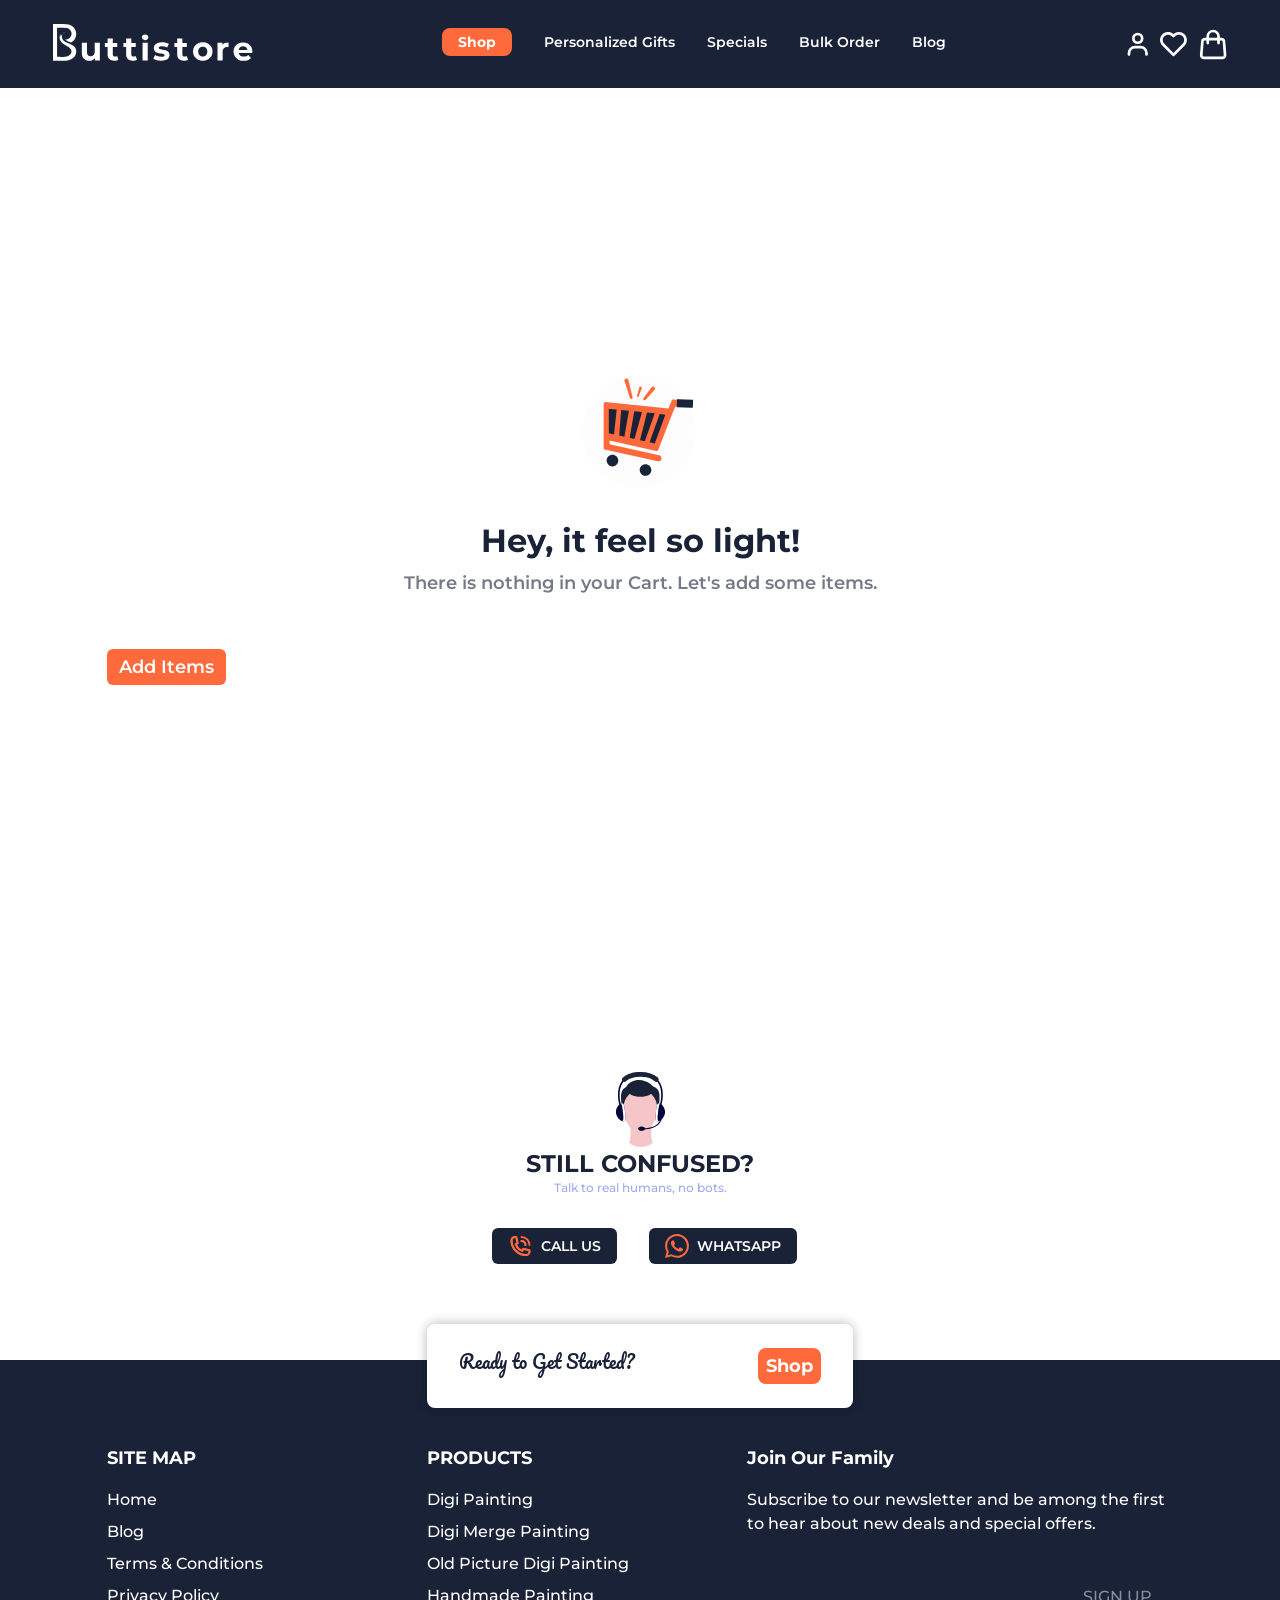
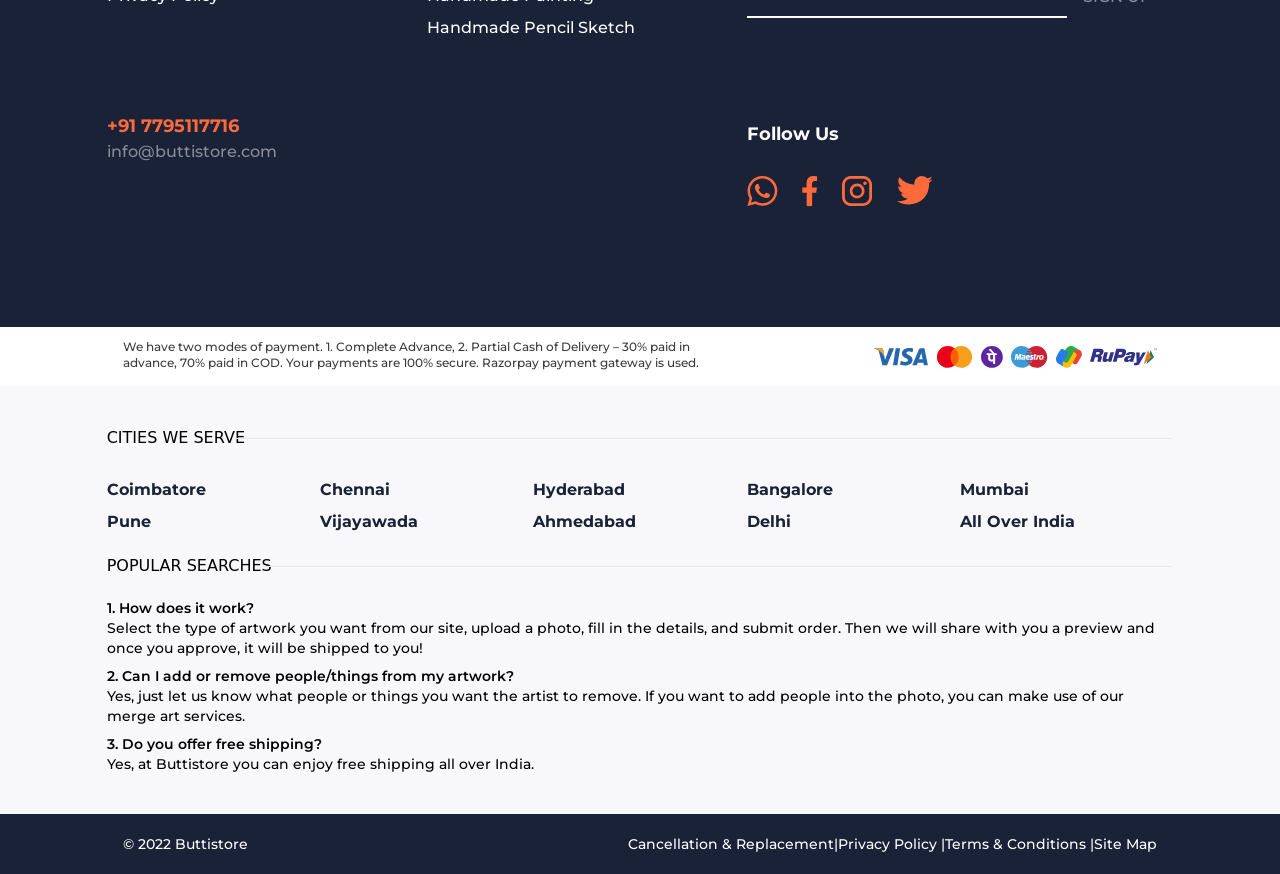
<file: cart.html>
<!DOCTYPE html>
<html lang="en">

<head>
    <meta charset="UTF-8">
    <meta http-equiv="X-UA-Compatible" content="IE=edge">
    <meta name="viewport" content="width=device-width, initial-scale=1.0">
    <meta name="description"
        content="Buttistore makes a masterpiece artwork of your photo, frames and delivers to your doorstep">
    <meta name="next-head-count" content="7" />
    <title>Get your favourite photos painted.</title>

    <script type="module" src="default.js"></script>

    <script type="text/javascript" src="//script.crazyegg.com/pages/scripts/0113/4489.js" async=""></script>

    <link rel="preload" href="/_next/static/css/9b02004918e3f225.css" as="style" />
    <link rel="stylesheet" href="/_next/static/css/9b02004918e3f225.css" data-n-g="" /><noscript
        data-n-css=""></noscript>
    <script defer="" nomodule="" src="/_next/static/chunks/polyfills-5cd94c89d3acac5f.js"></script>
    <script defer="" src="/_next/static/chunks/3248.76d41c3b0b2af8ef.js"></script>
    <script defer="" src="/_next/static/chunks/6111.0e7d97c50782b27b.js"></script>
    <script defer="" src="/_next/static/chunks/7098-2194999408ef7c73.js"></script>
    <script defer="" src="/_next/static/chunks/5710.affd9ea4c4576ee8.js"></script>
    <script defer="" src="/_next/static/chunks/6529.e1307064438b3eb3.js"></script>
    <script defer="" src="/_next/static/chunks/1876-4fbe28c59c98d402.js"></script>
    <script defer="" src="/_next/static/chunks/9011.395bbd2dd5d29f8c.js"></script>
    <script defer="" src="/_next/static/chunks/6514.eb7cfa20f8ed9b68.js"></script>

    <script src="/_next/static/javascript/webpack-20a0cce90ad650ea.js" defer=""></script>
    <script src="/_next/static/javascript/framework-a070cbfff3c750c5.js" defer=""></script>
    <script src="/_next/static/javascript/main-02ad56f2576ab266.js" defer=""></script>
    <script src="/_next/static/javascript/_app-531616df2c600f4e.js" defer=""></script>
    <script src="/_next/static/javascript/1829-e7bae4b6ad3ca86d.js" defer=""></script>
    <script src="/_next/static/javascript/1664-ab0c95d8d8af460c.js" defer=""></script>
    <script src="/_next/static/javascript/5675-36f7e75508dfac0d.js" defer=""></script>
    <script src="/_next/static/javascript/7937-448ec58652524db1.js" defer=""></script>
    <script src="/_next/static/javascript/2820-72a01bfd067e2b9f.js" defer=""></script>
    <script src="/_next/static/javascript/index-774509fb194680a1.js" defer=""></script>

    <script src="/_next/static/exrq7-hAmdb0mMUwfirJv/_buildManifest.js" defer=""></script>
    <script src="/_next/static/exrq7-hAmdb0mMUwfirJv/_ssgManifest.js" defer=""></script>
    <script src="/_next/static/exrq7-hAmdb0mMUwfirJv/_middlewareManifest.js" defer=""></script>

</head>


<body>
    <div id="__next" data-reactroot="">
        <my-header></my-header>


        <div class="flex items-center h-screen mt-5">
            <div class="w-5/6 mx-auto font-montserrat"><img src="images/cart.svg" alt="" class="pb-5 mx-auto">
                <h1 class="text-center py-3 font-bold leading-10 text-[2rem] text-primary">Hey, it feel so light!</h1>
                <p class="text-center font-semibold leading-5 text-[1.125rem] opacity-60 text-primary">There is nothing
                    in your Cart. Let's add some items.</p>
                <div class="flex py-14"><a href="/shop"><button
                            class="mx-auto px-3 py-1 text-white text-[1.125rem] leading-7 bg-accent rounded-md font-semibold"
                            fdprocessedid="x5o9rl">Add Items</button></a></div>
            </div>
        </div>



        <my-footer></my-footer>



        <!-- <script id="__NEXT_DATA__"
        type="application/json">{"props":{"pageProps":{}},"page":"/","query":{},"buildId":"exrq7-hAmdb0mMUwfirJv","nextExport":true,"autoExport":true,"isFallback":false,"dynamicIds":[3248,6111,5710,6529,9011,6514],"scriptLoader":[]}</script> -->


</body>

</html>
</file>
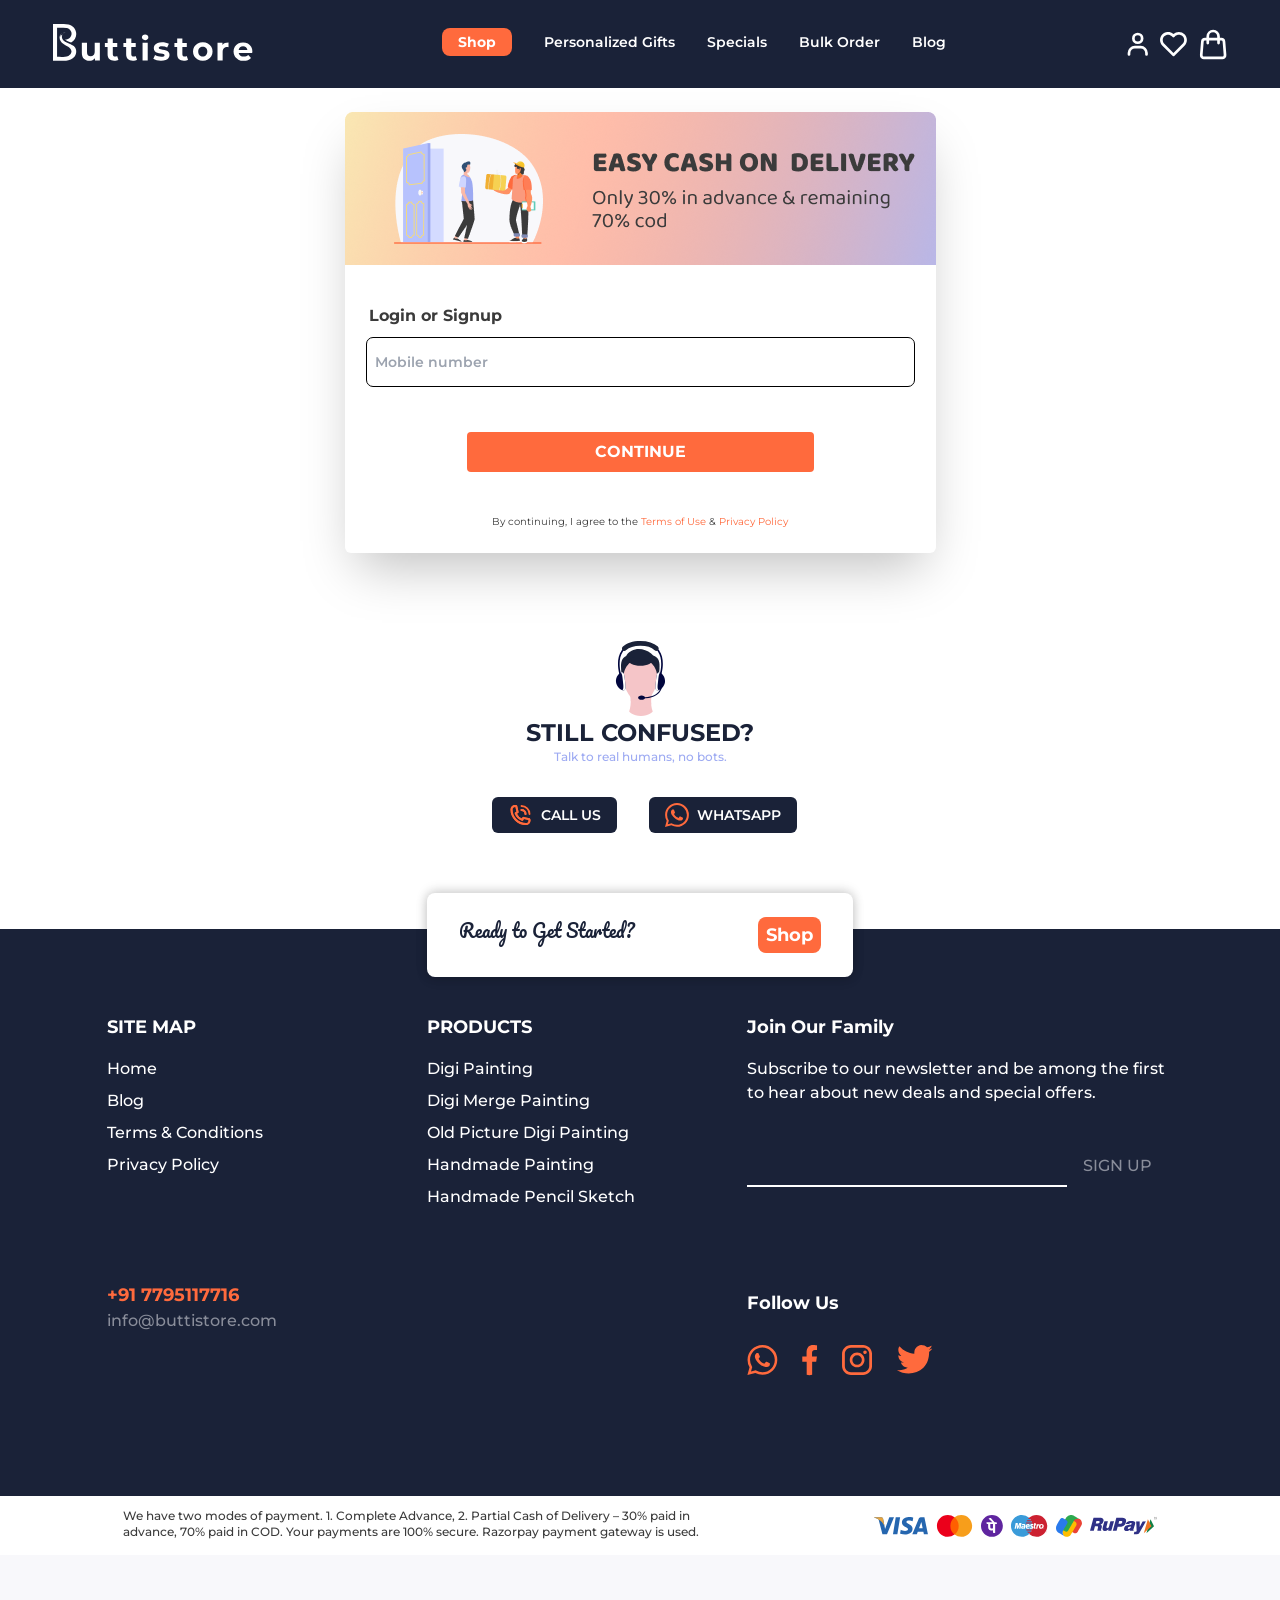
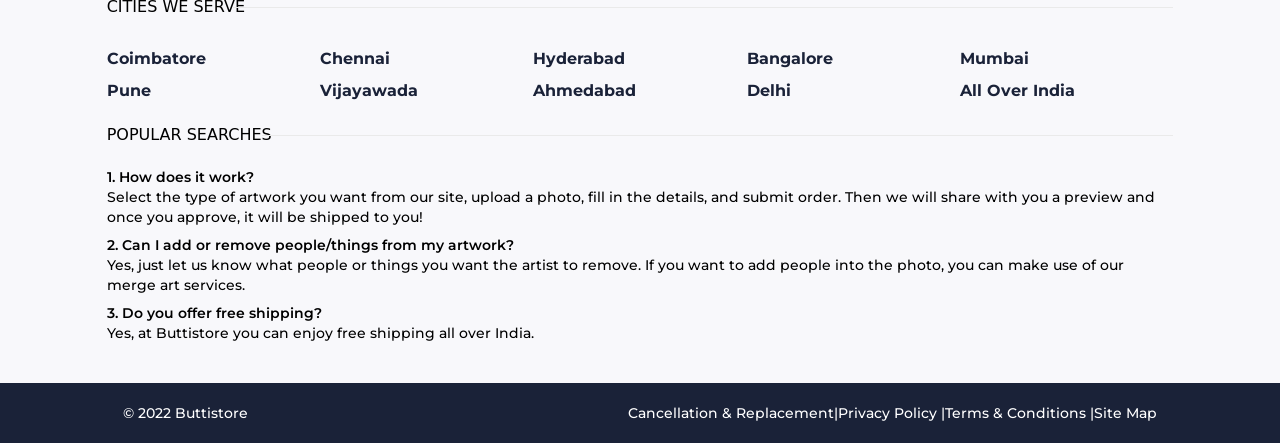
<file: login.html>
<!DOCTYPE html>
<html lang="en">

<head>
    <meta charset="UTF-8">
    <meta http-equiv="X-UA-Compatible" content="IE=edge">
    <meta name="viewport" content="width=device-width, initial-scale=1.0">
    <meta name="description"
        content="Buttistore makes a masterpiece artwork of your photo, frames and delivers to your doorstep">
    <meta name="next-head-count" content="7" />
    <title>Get your favourite photos painted.</title>
    <script type="module" src="default.js"></script>

    <script type="text/javascript" src="//script.crazyegg.com/pages/scripts/0113/4489.js" async=""></script>

    <link rel="preload" href="/_next/static/css/9b02004918e3f225.css" as="style" />
    <link rel="stylesheet" href="/_next/static/css/9b02004918e3f225.css" data-n-g="" /><noscript
        data-n-css=""></noscript>
    <script defer="" nomodule="" src="/_next/static/chunks/polyfills-5cd94c89d3acac5f.js"></script>
    <script defer="" src="/_next/static/chunks/3248.76d41c3b0b2af8ef.js"></script>
    <script defer="" src="/_next/static/chunks/6111.0e7d97c50782b27b.js"></script>
    <script defer="" src="/_next/static/chunks/7098-2194999408ef7c73.js"></script>
    <script defer="" src="/_next/static/chunks/5710.affd9ea4c4576ee8.js"></script>
    <script defer="" src="/_next/static/chunks/6529.e1307064438b3eb3.js"></script>
    <script defer="" src="/_next/static/chunks/1876-4fbe28c59c98d402.js"></script>
    <script defer="" src="/_next/static/chunks/9011.395bbd2dd5d29f8c.js"></script>
    <script defer="" src="/_next/static/chunks/6514.eb7cfa20f8ed9b68.js"></script>

    <script src="/_next/static/javascript/webpack-20a0cce90ad650ea.js" defer=""></script>
    <script src="/_next/static/javascript/framework-a070cbfff3c750c5.js" defer=""></script>
    <script src="/_next/static/javascript/main-02ad56f2576ab266.js" defer=""></script>
    <script src="/_next/static/javascript/_app-531616df2c600f4e.js" defer=""></script>
    <script src="/_next/static/javascript/1829-e7bae4b6ad3ca86d.js" defer=""></script>
    <script src="/_next/static/javascript/1664-ab0c95d8d8af460c.js" defer=""></script>
    <script src="/_next/static/javascript/5675-36f7e75508dfac0d.js" defer=""></script>
    <script src="/_next/static/javascript/7937-448ec58652524db1.js" defer=""></script>
    <script src="/_next/static/javascript/2820-72a01bfd067e2b9f.js" defer=""></script>
    <script src="/_next/static/javascript/index-774509fb194680a1.js" defer=""></script>

    <script src="/_next/static/exrq7-hAmdb0mMUwfirJv/_buildManifest.js" defer=""></script>
    <script src="/_next/static/exrq7-hAmdb0mMUwfirJv/_ssgManifest.js" defer=""></script>
    <script src="/_next/static/exrq7-hAmdb0mMUwfirJv/_middlewareManifest.js" defer=""></script>

</head>


<body>
    <div id="__next" data-reactroot="">
        <my-header></my-header>


        <div>
            <div class="py-32 md:py-0">
                <form class="flex items-center justify-center px-6 py-6 font-montserrat">
                    <div class="mx-auto bg-white rounded-md shadow-none md:shadow-2xl ">
                        <div class="rounded-t-md"><span
                                style="box-sizing:border-box;display:inline-block;overflow:hidden;width:initial;height:initial;background:none;opacity:1;border:0;margin:0;padding:0;position:relative;max-width:100%"><span
                                    style="box-sizing:border-box;display:block;width:initial;height:initial;background:none;opacity:1;border:0;margin:0;padding:0;max-width:100%"><img
                                        style="display:block;max-width:100%;width:initial;height:initial;background:none;opacity:1;border:0;margin:0;padding:0"
                                        alt="" aria-hidden="true" src="images/login_img.png" /></span><img
                                    src="[data-uri]"
                                    decoding="async" data-nimg="intrinsic"
                                    style="position:absolute;top:0;left:0;bottom:0;right:0;box-sizing:border-box;padding:0;border:none;margin:auto;display:block;width:0;height:0;min-width:100%;max-width:100%;min-height:100%;max-height:100%" /><noscript><img
                                        srcSet="/_next/image?url=%2F_next%2Fstatic%2Fmedia%2Feasy-cod.6ea45f01.png&amp;w=640&amp;q=100 1x, /_next/image?url=%2F_next%2Fstatic%2Fmedia%2Feasy-cod.6ea45f01.png&amp;w=1200&amp;q=100 2x"
                                        src="/_next/image?url=%2F_next%2Fstatic%2Fmedia%2Feasy-cod.6ea45f01.png&amp;w=1200&amp;q=100"
                                        decoding="async" data-nimg="intrinsic"
                                        style="position:absolute;top:0;left:0;bottom:0;right:0;box-sizing:border-box;padding:0;border:none;margin:auto;display:block;width:0;height:0;min-width:100%;max-width:100%;min-height:100%;max-height:100%"
                                        loading="lazy" /></noscript></span></div>
                        <div class="px-6">
                            <div class="flex pb-3 mt-8 place-content-center sm:place-content-start">
                                <div class="font-bold text-center sm:text-verysm text-gray">Login or Signup</div><span
                                    class="hidden text-sm pl-28 text-accent sm:block"> </span>
                            </div>
                            <div class="mb-2 text-xs sm:hidden text-accent"> </div>
                            <div class="border-black border-solid rounded outline outline-offset-2 outline-1"><input
                                    type="tel" required="" name="phone" placeholder="Mobile number"
                                    class="w-full text-gray font-semibold outline-none text-sm px-1.5 py-3 " /></div>
                        </div>
                        <div class="flex justify-center px-6 py-2 font-bold text-red-500"></div>
                        <div class="py-8 pb-8 text-center"><button type="submit"
                                class="px-20 md:px-32 py-2 mx-2 font-bold text-white rounded bg-accent"><span>CONTINUE</span></button>
                        </div>
                        <div class="flex pt-32 md:py-6 md:pt-0 text-xxs place-content-center">
                            <p class="px-8 md:w-full pt-2.5 text-gray text-center">By continuing, I agree to the<!-- -->
                                <a class="text-accent" href="terms-and-conditions">Terms of Use </a>&amp;<!-- --> <a
                                    class="text-accent" href="/privacy-policy">Privacy Policy</a>
                            </p>
                        </div>
                    </div>
                </form>
            </div>
        </div>

        <my-footer></my-footer>


        <!-- <script id="__NEXT_DATA__"
        type="application/json">{"props":{"pageProps":{}},"page":"/","query":{},"buildId":"exrq7-hAmdb0mMUwfirJv",
        "nextExport":true,"autoExport":true,"isFallback":false,"dynamicIds":[3248,6111,5710,6529,9011,6514],"scriptLoader":[]}</script> -->

        <script id="__NEXT_DATA__" type="application/json">{"props":{"pageProps":{}},"page":"/login","query":{},
            "buildId":"exrq7-hAmdb0mMUwfirJv","nextExport":true,"autoExport":true,"isFallback":false,
            "dynamicIds":[3248,6111,5710,6514],"scriptLoader":[]}</script>

</body>

</html>
</file>
<file: _next/static/css/9b02004918e3f225.css>
@import url("https://fonts.googleapis.com/css2?family=Pacifico&display=swap");
@import url("https://fonts.googleapis.com/css2?family=Montserrat:ital,wght@0,100;0,200;0,400;0,600;0,700;0,800;0,900;1,100;1,200;1,300;1,400;1,500;1,600;1,700;1,800;1,900&display=swap");

/*
! tailwindcss v3.0.24 | MIT License | https://tailwindcss.com
*/
*,
:after,
:before {
    box-sizing: border-box;
    border: 0 solid
}

:after,
:before {
    --tw-content: ""
}

html {
    line-height: 1.5;
    -webkit-text-size-adjust: 100%;
    -moz-tab-size: 4;
    -o-tab-size: 4;
    tab-size: 4;
    font-family: ui-sans-serif, system-ui, -apple-system, BlinkMacSystemFont, Segoe UI, Roboto, Helvetica Neue, Arial, Noto Sans, sans-serif, Apple Color Emoji, Segoe UI Emoji, Segoe UI Symbol, Noto Color Emoji
}

body {
    margin: 0;
    line-height: inherit
}

hr {
    height: 0;
    color: inherit;
    border-top-width: 1px
}

abbr:where([title]) {
    -webkit-text-decoration: underline dotted;
    text-decoration: underline dotted
}

h1,
h2,
h3,
h4,
h5,
h6 {
    font-size: inherit;
    font-weight: inherit
}

a {
    color: inherit;
    text-decoration: inherit
}

b,
strong {
    font-weight: bolder
}

code,
kbd,
pre,
samp {
    font-family: ui-monospace, SFMono-Regular, Menlo, Monaco, Consolas, Liberation Mono, Courier New, monospace;
    font-size: 1em
}

small {
    font-size: 80%
}

sub,
sup {
    font-size: 75%;
    line-height: 0;
    position: relative;
    vertical-align: baseline
}

sub {
    bottom: -.25em
}

sup {
    top: -.5em
}

table {
    text-indent: 0;
    border-color: inherit;
    border-collapse: collapse
}

button,
input,
optgroup,
select,
textarea {
    font-family: inherit;
    font-size: 100%;
    line-height: inherit;
    color: inherit;
    margin: 0;
    padding: 0
}

button,
select {
    text-transform: none
}

[type=button],
[type=reset],
[type=submit],
button {
    -webkit-appearance: button;
    background-color: transparent;
    background-image: none
}

:-moz-focusring {
    outline: auto
}

:-moz-ui-invalid {
    box-shadow: none
}

progress {
    vertical-align: baseline
}

::-webkit-inner-spin-button,
::-webkit-outer-spin-button {
    height: auto
}

[type=search] {
    -webkit-appearance: textfield;
    outline-offset: -2px
}

::-webkit-search-decoration {
    -webkit-appearance: none
}

::-webkit-file-upload-button {
    -webkit-appearance: button;
    font: inherit
}

summary {
    display: list-item
}

blockquote,
dd,
dl,
figure,
h1,
h2,
h3,
h4,
h5,
h6,
hr,
p,
pre {
    margin: 0
}

fieldset {
    margin: 0
}

fieldset,
legend {
    padding: 0
}

menu,
ol,
ul {
    list-style: none;
    margin: 0;
    padding: 0
}

textarea {
    resize: vertical
}

input::-moz-placeholder,
textarea::-moz-placeholder {
    opacity: 1;
    color: #9ca3af
}

input:-ms-input-placeholder,
textarea:-ms-input-placeholder {
    opacity: 1;
    color: #9ca3af
}

input::placeholder,
textarea::placeholder {
    opacity: 1;
    color: #9ca3af
}

[role=button],
button {
    cursor: pointer
}

:disabled {
    cursor: default
}

audio,
canvas,
embed,
iframe,
img,
object,
svg,
video {
    display: block;
    vertical-align: middle
}

img,
video {
    max-width: 100%;
    height: auto
}

[hidden] {
    display: none
}

*,
:after,
:before {
    --tw-translate-x: 0;
    --tw-translate-y: 0;
    --tw-rotate: 0;
    --tw-skew-x: 0;
    --tw-skew-y: 0;
    --tw-scale-x: 1;
    --tw-scale-y: 1;
    --tw-pan-x: ;
    --tw-pan-y: ;
    --tw-pinch-zoom: ;
    --tw-scroll-snap-strictness: proximity;
    --tw-ordinal: ;
    --tw-slashed-zero: ;
    --tw-numeric-figure: ;
    --tw-numeric-spacing: ;
    --tw-numeric-fraction: ;
    --tw-ring-inset: ;
    --tw-ring-offset-width: 0px;
    --tw-ring-offset-color: #fff;
    --tw-ring-color: rgba(59, 130, 246, .5);
    --tw-ring-offset-shadow: 0 0 #0000;
    --tw-ring-shadow: 0 0 #0000;
    --tw-shadow: 0 0 #0000;
    --tw-shadow-colored: 0 0 #0000;
    --tw-blur: ;
    --tw-brightness: ;
    --tw-contrast: ;
    --tw-grayscale: ;
    --tw-hue-rotate: ;
    --tw-invert: ;
    --tw-saturate: ;
    --tw-sepia: ;
    --tw-drop-shadow: ;
    --tw-backdrop-blur: ;
    --tw-backdrop-brightness: ;
    --tw-backdrop-contrast: ;
    --tw-backdrop-grayscale: ;
    --tw-backdrop-hue-rotate: ;
    --tw-backdrop-invert: ;
    --tw-backdrop-opacity: ;
    --tw-backdrop-saturate: ;
    --tw-backdrop-sepia:
}

.container {
    width: 100%
}

@media (min-width:640px) {
    .container {
        max-width: 640px
    }
}

@media (min-width:768px) {
    .container {
        max-width: 768px
    }
}

@media (min-width:1024px) {
    .container {
        max-width: 1024px
    }
}

@media (min-width:1280px) {
    .container {
        max-width: 1280px
    }
}

@media (min-width:1536px) {
    .container {
        max-width: 1536px
    }
}

.prose-sm {
    font-size: .875rem;
    line-height: 1.7142857
}

.prose-sm :where(p):not(:where([class~=not-prose] *)) {
    margin-top: 1.1428571em;
    margin-bottom: 1.1428571em
}

.prose-sm :where([class~=lead]):not(:where([class~=not-prose] *)) {
    font-size: 1.2857143em;
    line-height: 1.5555556;
    margin-top: .8888889em;
    margin-bottom: .8888889em
}

.prose-sm :where(blockquote):not(:where([class~=not-prose] *)) {
    margin-top: 1.3333333em;
    margin-bottom: 1.3333333em;
    padding-left: 1.1111111em
}

.prose-sm :where(h1):not(:where([class~=not-prose] *)) {
    font-size: 2.1428571em;
    margin-top: 0;
    margin-bottom: .8em;
    line-height: 1.2
}

.prose-sm :where(h2):not(:where([class~=not-prose] *)) {
    font-size: 1.4285714em;
    margin-top: 1.6em;
    margin-bottom: .8em;
    line-height: 1.4
}

.prose-sm :where(h3):not(:where([class~=not-prose] *)) {
    font-size: 1.2857143em;
    margin-top: 1.5555556em;
    margin-bottom: .4444444em;
    line-height: 1.5555556
}

.prose-sm :where(h4):not(:where([class~=not-prose] *)) {
    margin-top: 1.4285714em;
    margin-bottom: .5714286em;
    line-height: 1.4285714
}

.prose-sm :where(img):not(:where([class~=not-prose] *)) {
    margin-top: 1.7142857em;
    margin-bottom: 1.7142857em
}

.prose-sm :where(video):not(:where([class~=not-prose] *)) {
    margin-top: 1.7142857em;
    margin-bottom: 1.7142857em
}

.prose-sm :where(figure):not(:where([class~=not-prose] *)) {
    margin-top: 1.7142857em;
    margin-bottom: 1.7142857em
}

.prose-sm :where(figure>*):not(:where([class~=not-prose] *)) {
    margin-top: 0;
    margin-bottom: 0
}

.prose-sm :where(figcaption):not(:where([class~=not-prose] *)) {
    font-size: .8571429em;
    line-height: 1.3333333;
    margin-top: .6666667em
}

.prose-sm :where(code):not(:where([class~=not-prose] *)) {
    font-size: .8571429em
}

.prose-sm :where(h2 code):not(:where([class~=not-prose] *)) {
    font-size: .9em
}

.prose-sm :where(h3 code):not(:where([class~=not-prose] *)) {
    font-size: .8888889em
}

.prose-sm :where(pre):not(:where([class~=not-prose] *)) {
    font-size: .8571429em;
    line-height: 1.6666667;
    margin-top: 1.6666667em;
    margin-bottom: 1.6666667em;
    border-radius: .25rem;
    padding: .6666667em 1em
}

.prose-sm :where(ol):not(:where([class~=not-prose] *)) {
    margin-top: 1.1428571em;
    margin-bottom: 1.1428571em;
    padding-left: 1.5714286em
}

.prose-sm :where(ul):not(:where([class~=not-prose] *)) {
    margin-top: 1.1428571em;
    margin-bottom: 1.1428571em;
    padding-left: 1.5714286em
}

.prose-sm :where(li):not(:where([class~=not-prose] *)) {
    margin-top: .2857143em;
    margin-bottom: .2857143em
}

.prose-sm :where(ol>li):not(:where([class~=not-prose] *)) {
    padding-left: .4285714em
}

.prose-sm :where(ul>li):not(:where([class~=not-prose] *)) {
    padding-left: .4285714em
}

.prose-sm :where(.prose>ul>li p):not(:where([class~=not-prose] *)) {
    margin-top: .5714286em;
    margin-bottom: .5714286em
}

.prose-sm :where(.prose>ul>li>:first-child):not(:where([class~=not-prose] *)) {
    margin-top: 1.1428571em
}

.prose-sm :where(.prose>ul>li>:last-child):not(:where([class~=not-prose] *)) {
    margin-bottom: 1.1428571em
}

.prose-sm :where(.prose>ol>li>:first-child):not(:where([class~=not-prose] *)) {
    margin-top: 1.1428571em
}

.prose-sm :where(.prose>ol>li>:last-child):not(:where([class~=not-prose] *)) {
    margin-bottom: 1.1428571em
}

.prose-sm :where(ul ul, ul ol, ol ul, ol ol):not(:where([class~=not-prose] *)) {
    margin-top: .5714286em;
    margin-bottom: .5714286em
}

.prose-sm :where(hr):not(:where([class~=not-prose] *)) {
    margin-top: 2.8571429em;
    margin-bottom: 2.8571429em
}

.prose-sm :where(hr+*):not(:where([class~=not-prose] *)) {
    margin-top: 0
}

.prose-sm :where(h2+*):not(:where([class~=not-prose] *)) {
    margin-top: 0
}

.prose-sm :where(h3+*):not(:where([class~=not-prose] *)) {
    margin-top: 0
}

.prose-sm :where(h4+*):not(:where([class~=not-prose] *)) {
    margin-top: 0
}

.prose-sm :where(table):not(:where([class~=not-prose] *)) {
    font-size: .8571429em;
    line-height: 1.5
}

.prose-sm :where(thead th):not(:where([class~=not-prose] *)) {
    padding-right: 1em;
    padding-bottom: .6666667em;
    padding-left: 1em
}

.prose-sm :where(thead th:first-child):not(:where([class~=not-prose] *)) {
    padding-left: 0
}

.prose-sm :where(thead th:last-child):not(:where([class~=not-prose] *)) {
    padding-right: 0
}

.prose-sm :where(tbody td, tfoot td):not(:where([class~=not-prose] *)) {
    padding: .6666667em 1em
}

.prose-sm :where(tbody td:first-child, tfoot td:first-child):not(:where([class~=not-prose] *)) {
    padding-left: 0
}

.prose-sm :where(tbody td:last-child, tfoot td:last-child):not(:where([class~=not-prose] *)) {
    padding-right: 0
}

.prose-sm :where(.prose>:first-child):not(:where([class~=not-prose] *)) {
    margin-top: 0
}

.prose-sm :where(.prose>:last-child):not(:where([class~=not-prose] *)) {
    margin-bottom: 0
}

.heading-1 {
    font-family: Montserrat, sans-serif;
    font-size: 1.125rem;
    line-height: 1.75rem;
    font-weight: 700;
    --tw-text-opacity: 1;
    color: rgb(26 34 56/var(--tw-text-opacity))
}

@media (min-width:768px) {
    .heading-1 {
        font-size: 1.875rem;
        line-height: 2.25rem
    }
}

.heading-2 {
    font-family: Montserrat, sans-serif;
    font-size: 1rem;
    line-height: 1.5rem;
    font-weight: 700
}

@media (min-width:768px) {
    .heading-2 {
        font-size: 1.5rem;
        line-height: 2rem
    }
}

.heading-3 {
    font-family: Montserrat, sans-serif;
    font-size: 1rem;
    line-height: 1.5rem;
    font-weight: 600
}

@media (min-width:768px) {
    .heading-3 {
        font-size: 22px
    }
}

.subheading-1 {
    font-family: Montserrat, sans-serif;
    font-size: .875rem;
    line-height: 1.25rem;
    font-weight: 700
}

@media (min-width:768px) {
    .subheading-1 {
        font-size: 1.125rem;
        line-height: 1.75rem
    }
}

.subheading-2 {
    font-family: Montserrat, sans-serif;
    font-size: .875rem;
    line-height: 1.25rem;
    font-weight: 500
}

@media (min-width:768px) {
    .subheading-2 {
        font-size: 1.125rem;
        line-height: 1.75rem
    }
}

.subheading-3 {
    font-family: Montserrat, sans-serif;
    font-size: .875rem;
    line-height: 1.25rem;
    font-weight: 600
}

@media (min-width:768px) {
    .subheading-3 {
        font-size: 1rem;
        line-height: 1.5rem
    }
}

.pera-3 {
    font-family: Montserrat, sans-serif;
    font-size: .75rem;
    line-height: 1rem;
    font-weight: 700
}

@media (min-width:768px) {
    .pera-3 {
        font-size: 1rem;
        line-height: 1.5rem
    }
}

.pera-4 {
    font-family: Montserrat, sans-serif;
    font-size: 10px;
    font-weight: 700
}

@media (min-width:768px) {
    .pera-4 {
        font-size: 1rem;
        line-height: 1.5rem
    }
}

.pera-5 {
    font-family: Montserrat, sans-serif;
    font-size: 10px;
    font-weight: 500
}

@media (min-width:768px) {
    .pera-5 {
        font-size: 1rem;
        line-height: 1.5rem
    }
}

.pera-6 {
    font-family: Montserrat, sans-serif;
    font-size: 10px;
    font-weight: 600
}

@media (min-width:768px) {
    .pera-6 {
        font-size: .875rem;
        line-height: 1.25rem
    }
}

.pera-7 {
    font-family: Montserrat, sans-serif;
    font-size: 10px;
    font-weight: 500
}

@media (min-width:768px) {
    .pera-7 {
        font-size: .875rem;
        line-height: 1.25rem
    }
}

.pera-8 {
    font-weight: 500
}

.pera-8,
.pera-9 {
    font-family: Montserrat, sans-serif;
    font-size: .75rem;
    line-height: 1rem
}

.pera-9 {
    font-weight: 700
}

.pera-10 {
    font-weight: 500
}

.pera-10,
.pera-11 {
    font-family: Montserrat, sans-serif;
    font-size: 8px
}

.pera-11 {
    font-weight: 700
}

.pointer-events-none {
    pointer-events: none
}

.static {
    position: static
}

.fixed {
    position: fixed
}

.absolute {
    position: absolute
}

.relative {
    position: relative
}

.sticky {
    position: -webkit-sticky;
    position: sticky
}

.inset-0 {
    right: 0;
    left: 0
}

.inset-0,
.inset-y-0 {
    top: 0;
    bottom: 0
}

.top-20 {
    top: 5rem
}

.bottom-0 {
    bottom: 0
}

.top-0 {
    top: 0
}

.left-4 {
    left: 1rem
}

.left-\[18px\] {
    left: 18px
}

.bottom-6 {
    bottom: 1.5rem
}

.-top-5 {
    top: -1.25rem
}

.top-2 {
    top: .5rem
}

.-left-36 {
    left: -9rem
}

.-top-20 {
    top: -5rem
}

.left-2 {
    left: .5rem
}

.right-2 {
    right: .5rem
}

.right-0 {
    right: 0
}

.right-14 {
    right: 3.5rem
}

.left-0 {
    left: 0
}

.-bottom-5 {
    bottom: -1.25rem
}

.top-\[85px\] {
    top: 85px
}

.top-3 {
    top: .75rem
}

.top-4 {
    top: 1rem
}

.bottom-4 {
    bottom: 1rem
}

.top-14 {
    top: 3.5rem
}

.left-7 {
    left: 1.75rem
}

.left-10 {
    left: 2.5rem
}

.z-10 {
    z-index: 10
}

.z-50 {
    z-index: 50
}

.z-\[10000\] {
    z-index: 10000
}

.z-\[100000\] {
    z-index: 100000
}

.z-30 {
    z-index: 30
}

.z-\[9999999999\] {
    z-index: 9999999999
}

.col-span-1 {
    grid-column: span 1/span 1
}

.float-right {
    float: right
}

.m-0 {
    margin: 0
}

.m-2 {
    margin: .5rem
}

.mx-auto {
    margin-left: auto;
    margin-right: auto
}

.my-2 {
    margin-top: .5rem;
    margin-bottom: .5rem
}

.my-6 {
    margin-top: 1.5rem;
    margin-bottom: 1.5rem
}

.my-3 {
    margin-top: .75rem;
    margin-bottom: .75rem
}

.my-8 {
    margin-top: 2rem;
    margin-bottom: 2rem
}

.mx-0 {
    margin-left: 0;
    margin-right: 0
}

.my-1 {
    margin-top: .25rem;
    margin-bottom: .25rem
}

.mx-1 {
    margin-left: .25rem;
    margin-right: .25rem
}

.my-auto {
    margin-top: auto;
    margin-bottom: auto
}

.my-4 {
    margin-top: 1rem;
    margin-bottom: 1rem
}

.mx-2 {
    margin-left: .5rem;
    margin-right: .5rem
}

.my-5 {
    margin-top: 1.25rem;
    margin-bottom: 1.25rem
}

.mx-3 {
    margin-left: .75rem;
    margin-right: .75rem
}

.mt-0 {
    margin-top: 0
}

.mt-10 {
    margin-top: 2.5rem
}

.mt-5 {
    margin-top: 1.25rem
}

.mt-4 {
    margin-top: 1rem
}

.mb-6 {
    margin-bottom: 1.5rem
}

.mt-6 {
    margin-top: 1.5rem
}

.mt-8 {
    margin-top: 2rem
}

.mt-2 {
    margin-top: .5rem
}

.mb-5 {
    margin-bottom: 1.25rem
}

.mb-12 {
    margin-bottom: 3rem
}

.mb-10 {
    margin-bottom: 2.5rem
}

.mb-2 {
    margin-bottom: .5rem
}

.mb-20 {
    margin-bottom: 5rem
}

.ml-auto {
    margin-left: auto
}

.mt-1 {
    margin-top: .25rem
}

.mt-16 {
    margin-top: 4rem
}

.mt-3 {
    margin-top: .75rem
}

.mr-1 {
    margin-right: .25rem
}

.ml-1 {
    margin-left: .25rem
}

.ml-2 {
    margin-left: .5rem
}

.-mt-4 {
    margin-top: -1rem
}

.-mt-2 {
    margin-top: -.5rem
}

.-mt-1 {
    margin-top: -.25rem
}

.mr-2 {
    margin-right: .5rem
}

.ml-3 {
    margin-left: .75rem
}

.mb-4 {
    margin-bottom: 1rem
}

.mb-7 {
    margin-bottom: 1.75rem
}

.mb-3 {
    margin-bottom: .75rem
}

.ml-4 {
    margin-left: 1rem
}

.-mb-1\.5 {
    margin-bottom: -.375rem
}

.-mb-1 {
    margin-bottom: -.25rem
}

.mr-4 {
    margin-right: 1rem
}

.block {
    display: block
}

.inline-block {
    display: inline-block
}

.inline {
    display: inline
}

.flex {
    display: flex
}

.inline-flex {
    display: inline-flex
}

.grid {
    display: grid
}

.contents {
    display: contents
}

.hidden {
    display: none
}

.h-auto {
    height: auto
}

.h-12 {
    height: 3rem
}

.h-6 {
    height: 1.5rem
}

.h-60 {
    height: 15rem
}

.h-28 {
    height: 7rem
}

.h-36 {
    height: 9rem
}

.h-10 {
    height: 2.5rem
}

.h-8 {
    height: 2rem
}

.h-4 {
    height: 1rem
}

.h-20 {
    height: 5rem
}

.h-56 {
    height: 14rem
}

.h-3 {
    height: .75rem
}

.h-3\.5 {
    height: .875rem
}

.h-full {
    height: 100%
}

.h-5 {
    height: 1.25rem
}

.h-7 {
    height: 1.75rem
}

.h-screen {
    height: 100vh
}

.h-52 {
    height: 13rem
}

.h-fit {
    height: -webkit-fit-content;
    height: -moz-fit-content;
    height: fit-content
}

.h-417 {
    height: 417px
}

.h-32 {
    height: 8rem
}

.h-\[24px\] {
    height: 24px
}

.h-80 {
    height: 20rem
}

.h-3\/4 {
    height: 75%
}

.h-\[68px\] {
    height: 68px
}

.h-72 {
    height: 18rem
}

.max-h-full {
    max-height: 100%
}

.min-h-screen {
    min-height: 100vh
}

.min-h-\[570px\] {
    min-height: 570px
}

.min-h-full {
    min-height: 100%
}

.w-full {
    width: 100%
}

.w-10\/12 {
    width: 83.333333%
}

.w-6 {
    width: 1.5rem
}

.w-1\/2 {
    width: 50%
}

.w-1\/5 {
    width: 20%
}

.w-12 {
    width: 3rem
}

.w-1\/4 {
    width: 25%
}

.w-11\/12 {
    width: 91.666667%
}

.w-16 {
    width: 4rem
}

.w-5\/6 {
    width: 83.333333%
}

.w-2\/3 {
    width: 66.666667%
}

.w-3\/5 {
    width: 60%
}

.w-9\/12 {
    width: 75%
}

.w-32 {
    width: 8rem
}

.w-10 {
    width: 2.5rem
}

.w-8 {
    width: 2rem
}

.w-4 {
    width: 1rem
}

.w-20 {
    width: 5rem
}

.w-80 {
    width: 20rem
}

.w-px {
    width: 1px
}

.w-3\.5 {
    width: .875rem
}

.w-3 {
    width: .75rem
}

.w-5 {
    width: 1.25rem
}

.w-3\/12 {
    width: 25%
}

.w-\[700px\] {
    width: 700px
}

.w-48 {
    width: 12rem
}

.w-7\/12 {
    width: 58.333333%
}

.w-5\/12 {
    width: 41.666667%
}

.w-6\/12 {
    width: 50%
}

.w-1\/12 {
    width: 8.333333%
}

.w-7 {
    width: 1.75rem
}

.w-8\/12 {
    width: 66.666667%
}

.w-4\/12 {
    width: 33.333333%
}

.w-52 {
    width: 13rem
}

.w-0\.5 {
    width: .125rem
}

.w-0 {
    width: 0
}

.w-\[46px\] {
    width: 46px
}

.w-1 {
    width: .25rem
}

.w-1\/3 {
    width: 33.333333%
}

.w-2\/5 {
    width: 40%
}

.w-3\/4 {
    width: 75%
}

.w-28 {
    width: 7rem
}

.w-\[68px\] {
    width: 68px
}

.max-w-full {
    max-width: 100%
}

.max-w-fit {
    max-width: -webkit-fit-content;
    max-width: -moz-fit-content;
    max-width: fit-content
}

.flex-1 {
    flex: 1 1 0%
}

.rotate-180 {
    --tw-rotate: 180deg
}

.rotate-180,
.scale-110 {
    transform: translate(var(--tw-translate-x), var(--tw-translate-y)) rotate(var(--tw-rotate)) skewX(var(--tw-skew-x)) skewY(var(--tw-skew-y)) scaleX(var(--tw-scale-x)) scaleY(var(--tw-scale-y))
}

.scale-110 {
    --tw-scale-x: 1.1;
    --tw-scale-y: 1.1
}

.scale-95 {
    --tw-scale-x: .95;
    --tw-scale-y: .95
}

.scale-100,
.scale-95 {
    transform: translate(var(--tw-translate-x), var(--tw-translate-y)) rotate(var(--tw-rotate)) skewX(var(--tw-skew-x)) skewY(var(--tw-skew-y)) scaleX(var(--tw-scale-x)) scaleY(var(--tw-scale-y))
}

.scale-100 {
    --tw-scale-x: 1;
    --tw-scale-y: 1
}

.transform {
    transform: translate(var(--tw-translate-x), var(--tw-translate-y)) rotate(var(--tw-rotate)) skewX(var(--tw-skew-x)) skewY(var(--tw-skew-y)) scaleX(var(--tw-scale-x)) scaleY(var(--tw-scale-y))
}

@-webkit-keyframes pulse {
    50% {
        opacity: .5
    }
}

@keyframes pulse {
    50% {
        opacity: .5
    }
}

.animate-pulse {
    -webkit-animation: pulse 2s cubic-bezier(.4, 0, .6, 1) infinite;
    animation: pulse 2s cubic-bezier(.4, 0, .6, 1) infinite
}

@-webkit-keyframes spin {
    to {
        transform: rotate(1turn)
    }
}

@keyframes spin {
    to {
        transform: rotate(1turn)
    }
}

.animate-spin {
    -webkit-animation: spin 1s linear infinite;
    animation: spin 1s linear infinite
}

.cursor-pointer {
    cursor: pointer
}

.cursor-default {
    cursor: default
}

.select-none {
    -webkit-user-select: none;
    -moz-user-select: none;
    -ms-user-select: none;
    user-select: none
}

.grid-cols-2 {
    grid-template-columns: repeat(2, minmax(0, 1fr))
}

.grid-cols-1 {
    grid-template-columns: repeat(1, minmax(0, 1fr))
}

.grid-cols-7 {
    grid-template-columns: repeat(7, minmax(0, 1fr))
}

.grid-cols-3 {
    grid-template-columns: repeat(3, minmax(0, 1fr))
}

.flex-row {
    flex-direction: row
}

.flex-row-reverse {
    flex-direction: row-reverse
}

.flex-col {
    flex-direction: column
}

.flex-col-reverse {
    flex-direction: column-reverse
}

.flex-wrap {
    flex-wrap: wrap
}

.flex-wrap-reverse {
    flex-wrap: wrap-reverse
}

.place-content-center {
    place-content: center
}

.content-center {
    align-content: center
}

.items-start {
    align-items: flex-start
}

.items-center {
    align-items: center
}

.justify-end {
    justify-content: flex-end
}

.justify-center {
    justify-content: center
}

.justify-between {
    justify-content: space-between
}

.justify-around {
    justify-content: space-around
}

.gap-3 {
    gap: .75rem
}

.gap-2 {
    gap: .5rem
}

.gap-x-0\.5 {
    -moz-column-gap: .125rem;
    column-gap: .125rem
}

.gap-x-0 {
    -moz-column-gap: 0;
    column-gap: 0
}

.space-x-8>:not([hidden])~:not([hidden]) {
    --tw-space-x-reverse: 0;
    margin-right: calc(2rem * var(--tw-space-x-reverse));
    margin-left: calc(2rem * calc(1 - var(--tw-space-x-reverse)))
}

.space-x-2>:not([hidden])~:not([hidden]) {
    --tw-space-x-reverse: 0;
    margin-right: calc(.5rem * var(--tw-space-x-reverse));
    margin-left: calc(.5rem * calc(1 - var(--tw-space-x-reverse)))
}

.space-x-4>:not([hidden])~:not([hidden]) {
    --tw-space-x-reverse: 0;
    margin-right: calc(1rem * var(--tw-space-x-reverse));
    margin-left: calc(1rem * calc(1 - var(--tw-space-x-reverse)))
}

.space-x-3>:not([hidden])~:not([hidden]) {
    --tw-space-x-reverse: 0;
    margin-right: calc(.75rem * var(--tw-space-x-reverse));
    margin-left: calc(.75rem * calc(1 - var(--tw-space-x-reverse)))
}

.space-y-5>:not([hidden])~:not([hidden]) {
    --tw-space-y-reverse: 0;
    margin-top: calc(1.25rem * calc(1 - var(--tw-space-y-reverse)));
    margin-bottom: calc(1.25rem * var(--tw-space-y-reverse))
}

.space-x-6>:not([hidden])~:not([hidden]) {
    --tw-space-x-reverse: 0;
    margin-right: calc(1.5rem * var(--tw-space-x-reverse));
    margin-left: calc(1.5rem * calc(1 - var(--tw-space-x-reverse)))
}

.space-x-1>:not([hidden])~:not([hidden]) {
    --tw-space-x-reverse: 0;
    margin-right: calc(.25rem * var(--tw-space-x-reverse));
    margin-left: calc(.25rem * calc(1 - var(--tw-space-x-reverse)))
}

.space-x-9>:not([hidden])~:not([hidden]) {
    --tw-space-x-reverse: 0;
    margin-right: calc(2.25rem * var(--tw-space-x-reverse));
    margin-left: calc(2.25rem * calc(1 - var(--tw-space-x-reverse)))
}

.space-x-12>:not([hidden])~:not([hidden]) {
    --tw-space-x-reverse: 0;
    margin-right: calc(3rem * var(--tw-space-x-reverse));
    margin-left: calc(3rem * calc(1 - var(--tw-space-x-reverse)))
}

.space-x-5>:not([hidden])~:not([hidden]) {
    --tw-space-x-reverse: 0;
    margin-right: calc(1.25rem * var(--tw-space-x-reverse));
    margin-left: calc(1.25rem * calc(1 - var(--tw-space-x-reverse)))
}

.space-y-2>:not([hidden])~:not([hidden]) {
    --tw-space-y-reverse: 0;
    margin-top: calc(.5rem * calc(1 - var(--tw-space-y-reverse)));
    margin-bottom: calc(.5rem * var(--tw-space-y-reverse))
}

.space-x-0>:not([hidden])~:not([hidden]) {
    --tw-space-x-reverse: 0;
    margin-right: calc(0px * var(--tw-space-x-reverse));
    margin-left: calc(0px * calc(1 - var(--tw-space-x-reverse)))
}

.space-y-1>:not([hidden])~:not([hidden]) {
    --tw-space-y-reverse: 0;
    margin-top: calc(.25rem * calc(1 - var(--tw-space-y-reverse)));
    margin-bottom: calc(.25rem * var(--tw-space-y-reverse))
}

.space-x-0\.5>:not([hidden])~:not([hidden]) {
    --tw-space-x-reverse: 0;
    margin-right: calc(.125rem * var(--tw-space-x-reverse));
    margin-left: calc(.125rem * calc(1 - var(--tw-space-x-reverse)))
}

.space-y-4>:not([hidden])~:not([hidden]) {
    --tw-space-y-reverse: 0;
    margin-top: calc(1rem * calc(1 - var(--tw-space-y-reverse)));
    margin-bottom: calc(1rem * var(--tw-space-y-reverse))
}

.space-x-10>:not([hidden])~:not([hidden]) {
    --tw-space-x-reverse: 0;
    margin-right: calc(2.5rem * var(--tw-space-x-reverse));
    margin-left: calc(2.5rem * calc(1 - var(--tw-space-x-reverse)))
}

.space-y-3>:not([hidden])~:not([hidden]) {
    --tw-space-y-reverse: 0;
    margin-top: calc(.75rem * calc(1 - var(--tw-space-y-reverse)));
    margin-bottom: calc(.75rem * var(--tw-space-y-reverse))
}

.space-x-80>:not([hidden])~:not([hidden]) {
    --tw-space-x-reverse: 0;
    margin-right: calc(20rem * var(--tw-space-x-reverse));
    margin-left: calc(20rem * calc(1 - var(--tw-space-x-reverse)))
}

.space-x-\[0\.5rem\]>:not([hidden])~:not([hidden]) {
    --tw-space-x-reverse: 0;
    margin-right: calc(.5rem * var(--tw-space-x-reverse));
    margin-left: calc(.5rem * calc(1 - var(--tw-space-x-reverse)))
}

.space-x-20>:not([hidden])~:not([hidden]) {
    --tw-space-x-reverse: 0;
    margin-right: calc(5rem * var(--tw-space-x-reverse));
    margin-left: calc(5rem * calc(1 - var(--tw-space-x-reverse)))
}

.space-x-3\.5>:not([hidden])~:not([hidden]) {
    --tw-space-x-reverse: 0;
    margin-right: calc(.875rem * var(--tw-space-x-reverse));
    margin-left: calc(.875rem * calc(1 - var(--tw-space-x-reverse)))
}

.overflow-auto {
    overflow: auto
}

.overflow-hidden {
    overflow: hidden
}

.overflow-scroll {
    overflow: scroll
}

.overflow-y-auto {
    overflow-y: auto
}

.overflow-y-hidden {
    overflow-y: hidden
}

.overflow-y-scroll {
    overflow-y: scroll
}

.truncate {
    overflow: hidden;
    text-overflow: ellipsis;
    white-space: nowrap
}

.rounded-lg {
    border-radius: .5rem
}

.rounded-md {
    border-radius: .375rem
}

.rounded-full {
    border-radius: 9999px
}

.rounded-xl {
    border-radius: .75rem
}

.rounded {
    border-radius: .25rem
}

.rounded-2xl {
    border-radius: 1rem
}

.rounded-b-md {
    border-bottom-right-radius: .375rem;
    border-bottom-left-radius: .375rem
}

.rounded-t-md {
    border-top-left-radius: .375rem;
    border-top-right-radius: .375rem
}

.rounded-l-none {
    border-top-left-radius: 0;
    border-bottom-left-radius: 0
}

.rounded-r-lg {
    border-top-right-radius: .5rem;
    border-bottom-right-radius: .5rem
}

.rounded-t-xl {
    border-top-right-radius: .75rem
}

.rounded-t-xl,
.rounded-tl-xl {
    border-top-left-radius: .75rem
}

.rounded-br-3xl {
    border-bottom-right-radius: 1.5rem
}

.border {
    border-width: 1px
}

.border-2 {
    border-width: 2px
}

.border-\[1\.5px\] {
    border-width: 1.5px
}

.border-4 {
    border-width: 4px
}

.border-2\.5 {
    border-width: 2.5px
}

.border-b-2 {
    border-bottom-width: 2px
}

.border-r {
    border-right-width: 1px
}

.border-b {
    border-bottom-width: 1px
}

.border-solid {
    border-style: solid
}

.border-dashed {
    border-style: dashed
}

.border-none {
    border-style: none
}

.border-secondary-1 {
    --tw-border-opacity: 1;
    border-color: rgb(157 170 242/var(--tw-border-opacity))
}

.border-accent {
    --tw-border-opacity: 1;
    border-color: rgb(255 106 61/var(--tw-border-opacity))
}

.border-gray {
    --tw-border-opacity: 1;
    border-color: rgb(59 59 59/var(--tw-border-opacity))
}

.border-gray\/10 {
    border-color: rgba(59, 59, 59, .1)
}

.border-primary {
    --tw-border-opacity: 1;
    border-color: rgb(26 34 56/var(--tw-border-opacity))
}

.border-black {
    --tw-border-opacity: 1;
    border-color: rgb(0 0 0/var(--tw-border-opacity))
}

.border-brown {
    --tw-border-opacity: 1;
    border-color: rgb(102 0 0/var(--tw-border-opacity))
}

.border-secondary-3 {
    --tw-border-opacity: 1;
    border-color: rgb(248 248 251/var(--tw-border-opacity))
}

.border-red-500 {
    --tw-border-opacity: 1;
    border-color: rgb(239 68 68/var(--tw-border-opacity))
}

.border-white {
    --tw-border-opacity: 1;
    border-color: rgb(255 255 255/var(--tw-border-opacity))
}

.border-\[\#3B3B3B\],
.border-\[\#3b3b3b\] {
    --tw-border-opacity: 1;
    border-color: rgb(59 59 59/var(--tw-border-opacity))
}

.border-secondary-2 {
    --tw-border-opacity: 1;
    border-color: rgb(244 219 125/var(--tw-border-opacity))
}

.bg-accent {
    --tw-bg-opacity: 1;
    background-color: rgb(255 106 61/var(--tw-bg-opacity))
}

.bg-white {
    --tw-bg-opacity: 1;
    background-color: rgb(255 255 255/var(--tw-bg-opacity))
}

.bg-secondary-3,
.bg-surface {
    --tw-bg-opacity: 1;
    background-color: rgb(248 248 251/var(--tw-bg-opacity))
}

.bg-gray {
    --tw-bg-opacity: 1;
    background-color: rgb(59 59 59/var(--tw-bg-opacity))
}

.bg-black {
    --tw-bg-opacity: 1;
    background-color: rgb(0 0 0/var(--tw-bg-opacity))
}

.bg-primary {
    --tw-bg-opacity: 1;
    background-color: rgb(26 34 56/var(--tw-bg-opacity))
}

.bg-amber-100 {
    --tw-bg-opacity: 1;
    background-color: rgb(254 243 199/var(--tw-bg-opacity))
}

.bg-transparent {
    background-color: transparent
}

.bg-\[\#eaeaf1\] {
    --tw-bg-opacity: 1;
    background-color: rgb(234 234 241/var(--tw-bg-opacity))
}

.bg-secondary-1 {
    --tw-bg-opacity: 1;
    background-color: rgb(157 170 242/var(--tw-bg-opacity))
}

.bg-\[\#f8f8fb\] {
    --tw-bg-opacity: 1;
    background-color: rgb(248 248 251/var(--tw-bg-opacity))
}

.bg-\[\#9daaf2\] {
    --tw-bg-opacity: 1;
    background-color: rgb(157 170 242/var(--tw-bg-opacity))
}

.bg-indigo-600 {
    --tw-bg-opacity: 1;
    background-color: rgb(79 70 229/var(--tw-bg-opacity))
}

.bg-black\/40 {
    background-color: rgba(0, 0, 0, .4)
}

.bg-opacity-10 {
    --tw-bg-opacity: 0.1
}

.bg-opacity-25 {
    --tw-bg-opacity: 0.25
}

.bg-opacity-30 {
    --tw-bg-opacity: 0.3
}

.bg-opacity-95 {
    --tw-bg-opacity: 0.95
}

.bg-opacity-60 {
    --tw-bg-opacity: 0.6
}

.bg-opacity-50 {
    --tw-bg-opacity: 0.5
}

.bg-fixed {
    background-attachment: fixed
}

.object-contain {
    -o-object-fit: contain;
    object-fit: contain
}

.p-2 {
    padding: .5rem
}

.p-3 {
    padding: .75rem
}

.p-4 {
    padding: 1rem
}

.p-10 {
    padding: 2.5rem
}

.p-1 {
    padding: .25rem
}

.p-0 {
    padding: 0
}

.p-7 {
    padding: 1.75rem
}

.px-4 {
    padding-left: 1rem;
    padding-right: 1rem
}

.py-10 {
    padding-top: 2.5rem;
    padding-bottom: 2.5rem
}

.py-1\.5 {
    padding-top: .375rem;
    padding-bottom: .375rem
}

.py-1 {
    padding-top: .25rem;
    padding-bottom: .25rem
}

.px-2 {
    padding-left: .5rem;
    padding-right: .5rem
}

.py-3 {
    padding-top: .75rem;
    padding-bottom: .75rem
}

.py-16 {
    padding-top: 4rem;
    padding-bottom: 4rem
}

.px-5 {
    padding-left: 1.25rem;
    padding-right: 1.25rem
}

.py-5 {
    padding-top: 1.25rem;
    padding-bottom: 1.25rem
}

.py-0\.5 {
    padding-top: .125rem;
    padding-bottom: .125rem
}

.py-0 {
    padding-top: 0;
    padding-bottom: 0
}

.py-20 {
    padding-top: 5rem;
    padding-bottom: 5rem
}

.py-6 {
    padding-top: 1.5rem;
    padding-bottom: 1.5rem
}

.py-8 {
    padding-top: 2rem;
    padding-bottom: 2rem
}

.py-2 {
    padding-top: .5rem;
    padding-bottom: .5rem
}

.px-28 {
    padding-left: 7rem;
    padding-right: 7rem
}

.py-4 {
    padding-top: 1rem;
    padding-bottom: 1rem
}

.px-10 {
    padding-left: 2.5rem;
    padding-right: 2.5rem
}

.px-1 {
    padding-left: .25rem;
    padding-right: .25rem
}

.px-3 {
    padding-left: .75rem;
    padding-right: .75rem
}

.px-6 {
    padding-left: 1.5rem;
    padding-right: 1.5rem
}

.py-2\.5 {
    padding-top: .625rem;
    padding-bottom: .625rem
}

.px-16 {
    padding-left: 4rem;
    padding-right: 4rem
}

.px-8 {
    padding-left: 2rem;
    padding-right: 2rem
}

.px-1\.5 {
    padding-left: .375rem;
    padding-right: .375rem
}

.py-14 {
    padding-top: 3.5rem;
    padding-bottom: 3.5rem
}

.px-7 {
    padding-left: 1.75rem;
    padding-right: 1.75rem
}

.py-\[1\.5px\] {
    padding-top: 1.5px;
    padding-bottom: 1.5px
}

.py-36 {
    padding-top: 9rem;
    padding-bottom: 9rem
}

.py-32 {
    padding-top: 8rem;
    padding-bottom: 8rem
}

.px-20 {
    padding-left: 5rem;
    padding-right: 5rem
}

.pt-10 {
    padding-top: 2.5rem
}

.pb-4 {
    padding-bottom: 1rem
}

.pt-2 {
    padding-top: .5rem
}

.pl-8 {
    padding-left: 2rem
}

.pt-16 {
    padding-top: 4rem
}

.pt-0\.5 {
    padding-top: .125rem
}

.pt-0 {
    padding-top: 0
}

.pb-10 {
    padding-bottom: 2.5rem
}

.pt-20 {
    padding-top: 5rem
}

.pb-8 {
    padding-bottom: 2rem
}

.pt-4 {
    padding-top: 1rem
}

.pb-2 {
    padding-bottom: .5rem
}

.pb-3 {
    padding-bottom: .75rem
}

.pt-5 {
    padding-top: 1.25rem
}

.pr-6 {
    padding-right: 1.5rem
}

.pb-5 {
    padding-bottom: 1.25rem
}

.pb-6 {
    padding-bottom: 1.5rem
}

.pb-0 {
    padding-bottom: 0
}

.pt-6 {
    padding-top: 1.5rem
}

.pb-36 {
    padding-bottom: 9rem
}

.pt-24 {
    padding-top: 6rem
}

.pt-14 {
    padding-top: 3.5rem
}

.pt-3 {
    padding-top: .75rem
}

.pt-1 {
    padding-top: .25rem
}

.pl-3 {
    padding-left: .75rem
}

.pb-1 {
    padding-bottom: .25rem
}

.pl-10 {
    padding-left: 2.5rem
}

.pt-7 {
    padding-top: 1.75rem
}

.pr-2 {
    padding-right: .5rem
}

.pr-4 {
    padding-right: 1rem
}

.pb-11 {
    padding-bottom: 2.75rem
}

.pt-1\.5 {
    padding-top: .375rem
}

.pl-4 {
    padding-left: 1rem
}

.pt-\[3px\] {
    padding-top: 3px
}

.pl-5 {
    padding-left: 1.25rem
}

.pt-8 {
    padding-top: 2rem
}

.pl-28 {
    padding-left: 7rem
}

.pt-32 {
    padding-top: 8rem
}

.pt-2\.5 {
    padding-top: .625rem
}

.text-left {
    text-align: left
}

.text-center {
    text-align: center
}

.text-right {
    text-align: right
}

.align-middle {
    vertical-align: middle
}

.font-montserrat {
    font-family: Montserrat, sans-serif
}

.font-pacifico {
    font-family: Pacifico, scursive
}

.text-xs {
    font-size: .75rem;
    line-height: 1rem
}

.text-base {
    font-size: 1rem;
    line-height: 1.5rem
}

.text-4xl {
    font-size: 2.25rem;
    line-height: 2.5rem
}

.text-lg {
    font-size: 1.125rem
}

.text-lg,
.text-xl {
    line-height: 1.75rem
}

.text-xl {
    font-size: 1.25rem
}

.text-\[0\.875rem\],
.text-sm {
    font-size: .875rem
}

.text-sm {
    line-height: 1.25rem
}

.text-3xl {
    font-size: 1.875rem;
    line-height: 2.25rem
}

.text-2xl {
    font-size: 1.5rem;
    line-height: 2rem
}

.text-\[10px\] {
    font-size: 10px
}

.\!text-xs {
    font-size: .75rem !important;
    line-height: 1rem !important
}

.text-xxxs {
    font-size: 8px
}

.\!text-xl {
    font-size: 1.25rem !important;
    line-height: 1.75rem !important
}

.text-\[1\.125rem\] {
    font-size: 1.125rem
}

.text-\[0\.688rem\] {
    font-size: .688rem
}

.text-\[0\.625rem\] {
    font-size: .625rem
}

.text-\[0\.938rem\] {
    font-size: .938rem
}

.text-\[2rem\] {
    font-size: 2rem
}

.text-\[1rem\] {
    font-size: 1rem
}

.text-\[0\.75rem\] {
    font-size: .75rem
}

.text-\[8px\] {
    font-size: 8px
}

.text-xxs {
    font-size: 10px
}

.font-bold {
    font-weight: 700
}

.font-semibold {
    font-weight: 600
}

.font-medium {
    font-weight: 500
}

.font-normal {
    font-weight: 400
}

.font-black {
    font-weight: 900
}

.font-thin {
    font-weight: 100
}

.uppercase {
    text-transform: uppercase
}

.capitalize {
    text-transform: capitalize
}

.leading-6 {
    line-height: 1.5rem
}

.leading-5 {
    line-height: 1.25rem
}

.leading-7 {
    line-height: 1.75rem
}

.leading-4 {
    line-height: 1rem
}

.leading-10 {
    line-height: 2.5rem
}

.leading-3 {
    line-height: .75rem
}

.leading-8 {
    line-height: 2rem
}

.text-accent {
    --tw-text-opacity: 1;
    color: rgb(255 106 61/var(--tw-text-opacity))
}

.text-black {
    --tw-text-opacity: 1;
    color: rgb(0 0 0/var(--tw-text-opacity))
}

.text-white {
    --tw-text-opacity: 1;
    color: rgb(255 255 255/var(--tw-text-opacity))
}

.text-primary {
    --tw-text-opacity: 1;
    color: rgb(26 34 56/var(--tw-text-opacity))
}

.text-gray {
    --tw-text-opacity: 1;
    color: rgb(59 59 59/var(--tw-text-opacity))
}

.text-secondary-1 {
    --tw-text-opacity: 1;
    color: rgb(157 170 242/var(--tw-text-opacity))
}

.text-seaGreen {
    --tw-text-opacity: 1;
    color: rgb(41 151 64/var(--tw-text-opacity))
}

.text-green-600 {
    --tw-text-opacity: 1;
    color: rgb(22 163 74/var(--tw-text-opacity))
}

.text-green-500 {
    --tw-text-opacity: 1;
    color: rgb(34 197 94/var(--tw-text-opacity))
}

.text-black\/60 {
    color: rgba(0, 0, 0, .6)
}

.text-amber-900 {
    --tw-text-opacity: 1;
    color: rgb(120 53 15/var(--tw-text-opacity))
}

.text-amber-600 {
    --tw-text-opacity: 1;
    color: rgb(217 119 6/var(--tw-text-opacity))
}

.text-secondary-3 {
    --tw-text-opacity: 1;
    color: rgb(248 248 251/var(--tw-text-opacity))
}

.text-\[\#3B3B3B\],
.text-\[\#3b3b3b\] {
    --tw-text-opacity: 1;
    color: rgb(59 59 59/var(--tw-text-opacity))
}

.text-secondary-2 {
    --tw-text-opacity: 1;
    color: rgb(244 219 125/var(--tw-text-opacity))
}

.text-\[\#1A2238\],
.text-\[\#1a2238\] {
    --tw-text-opacity: 1;
    color: rgb(26 34 56/var(--tw-text-opacity))
}

.text-red-500 {
    --tw-text-opacity: 1;
    color: rgb(239 68 68/var(--tw-text-opacity))
}

.text-opacity-50 {
    --tw-text-opacity: 0.5
}

.underline {
    -webkit-text-decoration-line: underline;
    text-decoration-line: underline
}

.line-through {
    -webkit-text-decoration-line: line-through;
    text-decoration-line: line-through
}

.decoration-wavy {
    -webkit-text-decoration-style: wavy;
    text-decoration-style: wavy
}

.placeholder-white::-moz-placeholder {
    --tw-placeholder-opacity: 1;
    color: rgb(255 255 255/var(--tw-placeholder-opacity))
}

.placeholder-white:-ms-input-placeholder {
    --tw-placeholder-opacity: 1;
    color: rgb(255 255 255/var(--tw-placeholder-opacity))
}

.placeholder-white::placeholder {
    --tw-placeholder-opacity: 1;
    color: rgb(255 255 255/var(--tw-placeholder-opacity))
}

.opacity-60 {
    opacity: .6
}

.opacity-80 {
    opacity: .8
}

.opacity-0 {
    opacity: 0
}

.opacity-100 {
    opacity: 1
}

.opacity-40 {
    opacity: .4
}

.opacity-90 {
    opacity: .9
}

.opacity-70 {
    opacity: .7
}

.shadow-md {
    --tw-shadow: 0 4px 6px -1px rgba(0, 0, 0, .1), 0 2px 4px -2px rgba(0, 0, 0, .1);
    --tw-shadow-colored: 0 4px 6px -1px var(--tw-shadow-color), 0 2px 4px -2px var(--tw-shadow-color)
}

.shadow-md,
.shadow-productShadow {
    box-shadow: var(--tw-ring-offset-shadow, 0 0 #0000), var(--tw-ring-shadow, 0 0 #0000), var(--tw-shadow)
}

.shadow-productShadow {
    --tw-shadow: 0px 3px 3px rgba(0, 0, 0, .15);
    --tw-shadow-colored: 0px 3px 3px var(--tw-shadow-color)
}

.shadow-xl {
    --tw-shadow: 0 20px 25px -5px rgba(0, 0, 0, .1), 0 8px 10px -6px rgba(0, 0, 0, .1);
    --tw-shadow-colored: 0 20px 25px -5px var(--tw-shadow-color), 0 8px 10px -6px var(--tw-shadow-color)
}

.shadow-lg,
.shadow-xl {
    box-shadow: var(--tw-ring-offset-shadow, 0 0 #0000), var(--tw-ring-shadow, 0 0 #0000), var(--tw-shadow)
}

.shadow-lg {
    --tw-shadow: 0 10px 15px -3px rgba(0, 0, 0, .1), 0 4px 6px -4px rgba(0, 0, 0, .1);
    --tw-shadow-colored: 0 10px 15px -3px var(--tw-shadow-color), 0 4px 6px -4px var(--tw-shadow-color)
}

.shadow-none {
    --tw-shadow: 0 0 #0000;
    --tw-shadow-colored: 0 0 #0000;
    box-shadow: var(--tw-ring-offset-shadow, 0 0 #0000), var(--tw-ring-shadow, 0 0 #0000), var(--tw-shadow)
}

.outline-none {
    outline: 2px solid transparent;
    outline-offset: 2px
}

.outline {
    outline-style: solid
}

.outline-0 {
    outline-width: 0
}

.outline-1 {
    outline-width: 1px
}

.outline-offset-2 {
    outline-offset: 2px
}

.filter {
    filter: var(--tw-blur) var(--tw-brightness) var(--tw-contrast) var(--tw-grayscale) var(--tw-hue-rotate) var(--tw-invert) var(--tw-saturate) var(--tw-sepia) var(--tw-drop-shadow)
}

.transition-transform {
    transition-property: transform;
    transition-timing-function: cubic-bezier(.4, 0, .2, 1);
    transition-duration: .15s
}

.transition-all {
    transition-property: all;
    transition-timing-function: cubic-bezier(.4, 0, .2, 1);
    transition-duration: .15s
}

.transition {
    transition-property: color, background-color, border-color, fill, stroke, opacity, box-shadow, transform, filter, -webkit-text-decoration-color, -webkit-backdrop-filter;
    transition-property: color, background-color, border-color, text-decoration-color, fill, stroke, opacity, box-shadow, transform, filter, backdrop-filter;
    transition-property: color, background-color, border-color, text-decoration-color, fill, stroke, opacity, box-shadow, transform, filter, backdrop-filter, -webkit-text-decoration-color, -webkit-backdrop-filter;
    transition-timing-function: cubic-bezier(.4, 0, .2, 1);
    transition-duration: .15s
}

.duration-300 {
    transition-duration: .3s
}

.duration-200 {
    transition-duration: .2s
}

.duration-100 {
    transition-duration: .1s
}

.ease-out {
    transition-timing-function: cubic-bezier(0, 0, .2, 1)
}

.ease-in {
    transition-timing-function: cubic-bezier(.4, 0, 1, 1)
}

.placeholder\:text-sm::-moz-placeholder {
    font-size: .875rem;
    line-height: 1.25rem
}

.placeholder\:text-sm:-ms-input-placeholder {
    font-size: .875rem;
    line-height: 1.25rem
}

.placeholder\:text-sm::placeholder {
    font-size: .875rem;
    line-height: 1.25rem
}

.hover\:translate-x-2:hover {
    --tw-translate-x: 0.5rem;
    transform: translate(var(--tw-translate-x), var(--tw-translate-y)) rotate(var(--tw-rotate)) skewX(var(--tw-skew-x)) skewY(var(--tw-skew-y)) scaleX(var(--tw-scale-x)) scaleY(var(--tw-scale-y))
}

.hover\:border-primary:hover {
    --tw-border-opacity: 1;
    border-color: rgb(26 34 56/var(--tw-border-opacity))
}

.hover\:bg-primary:hover {
    --tw-bg-opacity: 1;
    background-color: rgb(26 34 56/var(--tw-bg-opacity))
}

.hover\:bg-opacity-90:hover {
    --tw-bg-opacity: 0.9
}

.hover\:font-semibold:hover {
    font-weight: 600
}

.hover\:text-primary:hover {
    --tw-text-opacity: 1;
    color: rgb(26 34 56/var(--tw-text-opacity))
}

.hover\:text-accent:hover {
    --tw-text-opacity: 1;
    color: rgb(255 106 61/var(--tw-text-opacity))
}

.hover\:text-red-500:hover {
    --tw-text-opacity: 1;
    color: rgb(239 68 68/var(--tw-text-opacity))
}

.hover\:underline:hover {
    -webkit-text-decoration-line: underline;
    text-decoration-line: underline
}

.hover\:shadow-2xl:hover {
    --tw-shadow: 0 25px 50px -12px rgba(0, 0, 0, .25);
    --tw-shadow-colored: 0 25px 50px -12px var(--tw-shadow-color);
    box-shadow: var(--tw-ring-offset-shadow, 0 0 #0000), var(--tw-ring-shadow, 0 0 #0000), var(--tw-shadow)
}

.focus\:outline-none:focus {
    outline: 2px solid transparent;
    outline-offset: 2px
}

.focus-visible\:border-none:focus-visible {
    border-style: none
}

.group:hover .group-hover\:block {
    display: block
}

.prose-h2\:text-2xl :is(:where(h2):not(:where([class~=not-prose] *))) {
    font-size: 1.5rem;
    line-height: 2rem
}

.prose-h2\:font-bold :is(:where(h2):not(:where([class~=not-prose] *))) {
    font-weight: 700
}

.prose-a\:text-accent :is(:where(a):not(:where([class~=not-prose] *))) {
    --tw-text-opacity: 1;
    color: rgb(255 106 61/var(--tw-text-opacity))
}

.hover\:prose-a\:underline :is(:where(a):not(:where([class~=not-prose] *))):hover {
    -webkit-text-decoration-line: underline;
    text-decoration-line: underline
}

.prose-ol\:list-disc :is(:where(ol):not(:where([class~=not-prose] *))) {
    list-style-type: disc
}

.prose-ul\:list-disc :is(:where(ul):not(:where([class~=not-prose] *))) {
    list-style-type: disc
}

.prose-img\:mx-auto :is(:where(img):not(:where([class~=not-prose] *))) {
    margin-left: auto;
    margin-right: auto
}

@media (prefers-color-scheme:dark) {
    .dark\:text-white {
        --tw-text-opacity: 1;
        color: rgb(255 255 255/var(--tw-text-opacity))
    }
}

@media (min-width:640px) {
    .sm\:block {
        display: block
    }

    .sm\:hidden {
        display: none
    }

    .sm\:w-96 {
        width: 24rem
    }

    .sm\:flex-row {
        flex-direction: row
    }

    .sm\:place-content-start {
        place-content: start
    }

    .sm\:pt-7 {
        padding-top: 1.75rem
    }

    .sm\:font-semibold {
        font-weight: 600
    }
}

@media (min-width:768px) {
    .md\:heading-1 {
        font-family: Montserrat, sans-serif;
        font-size: 1.125rem;
        line-height: 1.75rem;
        font-weight: 700;
        --tw-text-opacity: 1;
        color: rgb(26 34 56/var(--tw-text-opacity))
    }

    @media (min-width:768px) {
        .md\:heading-1 {
            font-size: 1.875rem;
            line-height: 2.25rem
        }
    }

    .md\:subheading-1 {
        font-family: Montserrat, sans-serif;
        font-size: .875rem;
        line-height: 1.25rem;
        font-weight: 700
    }

    @media (min-width:768px) {
        .md\:subheading-1 {
            font-size: 1.125rem;
            line-height: 1.75rem
        }
    }

    .md\:pera-7 {
        font-family: Montserrat, sans-serif;
        font-size: 10px;
        font-weight: 500
    }

    @media (min-width:768px) {
        .md\:pera-7 {
            font-size: .875rem;
            line-height: 1.25rem
        }
    }

    .md\:sticky {
        position: -webkit-sticky;
        position: sticky
    }

    .md\:top-0 {
        top: 0
    }

    .md\:top-24 {
        top: 6rem
    }

    .md\:right-10 {
        right: 2.5rem
    }

    .md\:left-10 {
        left: 2.5rem
    }

    .md\:right-14 {
        right: 3.5rem
    }

    .md\:bottom-9 {
        bottom: 2.25rem
    }

    .md\:mx-auto {
        margin-left: auto;
        margin-right: auto
    }

    .md\:my-2 {
        margin-top: .5rem;
        margin-bottom: .5rem
    }

    .md\:mx-10 {
        margin-left: 2.5rem;
        margin-right: 2.5rem
    }

    .md\:my-6 {
        margin-top: 1.5rem;
        margin-bottom: 1.5rem
    }

    .md\:mx-0 {
        margin-left: 0;
        margin-right: 0
    }

    .md\:my-8 {
        margin-top: 2rem;
        margin-bottom: 2rem
    }

    .md\:mt-4 {
        margin-top: 1rem
    }

    .md\:mt-0 {
        margin-top: 0
    }

    .md\:mt-3 {
        margin-top: .75rem
    }

    .md\:mb-0 {
        margin-bottom: 0
    }

    .md\:mt-1 {
        margin-top: .25rem
    }

    .md\:mt-10 {
        margin-top: 2.5rem
    }

    .md\:ml-3 {
        margin-left: .75rem
    }

    .md\:mt-5 {
        margin-top: 1.25rem
    }

    .md\:mt-8 {
        margin-top: 2rem
    }

    .md\:mr-5 {
        margin-right: 1.25rem
    }

    .md\:mt-7 {
        margin-top: 1.75rem
    }

    .md\:mb-9 {
        margin-bottom: 2.25rem
    }

    .md\:mt-16 {
        margin-top: 4rem
    }

    .md\:mr-16 {
        margin-right: 4rem
    }

    .md\:mb-2 {
        margin-bottom: .5rem
    }

    .md\:ml-9 {
        margin-left: 2.25rem
    }

    .md\:-mb-1\.5 {
        margin-bottom: -.375rem
    }

    .md\:-mb-1 {
        margin-bottom: -.25rem
    }

    .md\:ml-5 {
        margin-left: 1.25rem
    }

    .md\:block {
        display: block
    }

    .md\:flex {
        display: flex
    }

    .md\:grid {
        display: grid
    }

    .md\:hidden {
        display: none
    }

    .md\:h-screen {
        height: 100vh
    }

    .md\:h-36 {
        height: 9rem
    }

    .md\:h-40 {
        height: 10rem
    }

    .md\:h-52 {
        height: 13rem
    }

    .md\:w-8\/12 {
        width: 66.666667%
    }

    .md\:w-4\/12 {
        width: 33.333333%
    }

    .md\:w-full {
        width: 100%
    }

    .md\:w-7\/12 {
        width: 58.333333%
    }

    .md\:w-11\/12 {
        width: 91.666667%
    }

    .md\:w-9\/12 {
        width: 75%
    }

    .md\:w-3\/12 {
        width: 25%
    }

    .md\:w-1\/3 {
        width: 33.333333%
    }

    .md\:w-1\/6 {
        width: 16.666667%
    }

    .md\:w-auto {
        width: auto
    }

    .md\:w-5\/12 {
        width: 41.666667%
    }

    .md\:w-6\/12 {
        width: 50%
    }

    .md\:w-10\/12 {
        width: 83.333333%
    }

    .md\:w-1\/12 {
        width: 8.333333%
    }

    .md\:w-2\/12 {
        width: 16.666667%
    }

    .md\:w-1\/2 {
        width: 50%
    }

    .md\:w-2\/5 {
        width: 40%
    }

    .md\:w-2\/3 {
        width: 66.666667%
    }

    .md\:w-1\/4 {
        width: 25%
    }

    .md\:w-3\/5 {
        width: 60%
    }

    .md\:w-44 {
        width: 11rem
    }

    .md\:w-36 {
        width: 9rem
    }

    .md\:w-60 {
        width: 15rem
    }

    .md\:w-40 {
        width: 10rem
    }

    .md\:w-1\/5 {
        width: 20%
    }

    .md\:w-52 {
        width: 13rem
    }

    .md\:w-24 {
        width: 6rem
    }

    .md\:w-64 {
        width: 16rem
    }

    .md\:w-\[341px\] {
        width: 341px
    }

    .md\:w-8 {
        width: 2rem
    }

    .md\:w-5\/6 {
        width: 83.333333%
    }

    .md\:w-48 {
        width: 12rem
    }

    .md\:w-4\/5 {
        width: 80%
    }

    .md\:max-w-md {
        max-width: 28rem
    }

    .md\:basis-2\/3 {
        flex-basis: 66.666667%
    }

    .md\:basis-1\/2 {
        flex-basis: 50%
    }

    .md\:rotate-90 {
        --tw-rotate: 90deg;
        transform: translate(var(--tw-translate-x), var(--tw-translate-y)) rotate(var(--tw-rotate)) skewX(var(--tw-skew-x)) skewY(var(--tw-skew-y)) scaleX(var(--tw-scale-x)) scaleY(var(--tw-scale-y))
    }

    .md\:grid-cols-4 {
        grid-template-columns: repeat(4, minmax(0, 1fr))
    }

    .md\:grid-cols-3 {
        grid-template-columns: repeat(3, minmax(0, 1fr))
    }

    .md\:grid-cols-5 {
        grid-template-columns: repeat(5, minmax(0, 1fr))
    }

    .md\:flex-row {
        flex-direction: row
    }

    .md\:flex-nowrap {
        flex-wrap: nowrap
    }

    .md\:justify-start {
        justify-content: flex-start
    }

    .md\:justify-end {
        justify-content: flex-end
    }

    .md\:justify-between {
        justify-content: space-between
    }

    .md\:justify-around {
        justify-content: space-around
    }

    .md\:space-x-10>:not([hidden])~:not([hidden]) {
        --tw-space-x-reverse: 0;
        margin-right: calc(2.5rem * var(--tw-space-x-reverse));
        margin-left: calc(2.5rem * calc(1 - var(--tw-space-x-reverse)))
    }

    .md\:space-x-5>:not([hidden])~:not([hidden]) {
        --tw-space-x-reverse: 0;
        margin-right: calc(1.25rem * var(--tw-space-x-reverse));
        margin-left: calc(1.25rem * calc(1 - var(--tw-space-x-reverse)))
    }

    .md\:space-x-0>:not([hidden])~:not([hidden]) {
        --tw-space-x-reverse: 0;
        margin-right: calc(0px * var(--tw-space-x-reverse));
        margin-left: calc(0px * calc(1 - var(--tw-space-x-reverse)))
    }

    .md\:space-x-8>:not([hidden])~:not([hidden]) {
        --tw-space-x-reverse: 0;
        margin-right: calc(2rem * var(--tw-space-x-reverse));
        margin-left: calc(2rem * calc(1 - var(--tw-space-x-reverse)))
    }

    .md\:space-x-16>:not([hidden])~:not([hidden]) {
        --tw-space-x-reverse: 0;
        margin-right: calc(4rem * var(--tw-space-x-reverse));
        margin-left: calc(4rem * calc(1 - var(--tw-space-x-reverse)))
    }

    .md\:space-y-0>:not([hidden])~:not([hidden]) {
        --tw-space-y-reverse: 0;
        margin-top: calc(0px * calc(1 - var(--tw-space-y-reverse)));
        margin-bottom: calc(0px * var(--tw-space-y-reverse))
    }

    .md\:space-x-4>:not([hidden])~:not([hidden]) {
        --tw-space-x-reverse: 0;
        margin-right: calc(1rem * var(--tw-space-x-reverse));
        margin-left: calc(1rem * calc(1 - var(--tw-space-x-reverse)))
    }

    .md\:space-x-14>:not([hidden])~:not([hidden]) {
        --tw-space-x-reverse: 0;
        margin-right: calc(3.5rem * var(--tw-space-x-reverse));
        margin-left: calc(3.5rem * calc(1 - var(--tw-space-x-reverse)))
    }

    .md\:space-x-3>:not([hidden])~:not([hidden]) {
        --tw-space-x-reverse: 0;
        margin-right: calc(.75rem * var(--tw-space-x-reverse));
        margin-left: calc(.75rem * calc(1 - var(--tw-space-x-reverse)))
    }

    .md\:space-x-6>:not([hidden])~:not([hidden]) {
        --tw-space-x-reverse: 0;
        margin-right: calc(1.5rem * var(--tw-space-x-reverse));
        margin-left: calc(1.5rem * calc(1 - var(--tw-space-x-reverse)))
    }

    .md\:space-y-3>:not([hidden])~:not([hidden]) {
        --tw-space-y-reverse: 0;
        margin-top: calc(.75rem * calc(1 - var(--tw-space-y-reverse)));
        margin-bottom: calc(.75rem * var(--tw-space-y-reverse))
    }

    .md\:space-x-\[30rem\]>:not([hidden])~:not([hidden]) {
        --tw-space-x-reverse: 0;
        margin-right: calc(30rem * var(--tw-space-x-reverse));
        margin-left: calc(30rem * calc(1 - var(--tw-space-x-reverse)))
    }

    .md\:space-x-\[23\.6rem\]>:not([hidden])~:not([hidden]) {
        --tw-space-x-reverse: 0;
        margin-right: calc(23.6rem * var(--tw-space-x-reverse));
        margin-left: calc(23.6rem * calc(1 - var(--tw-space-x-reverse)))
    }

    .md\:space-x-60>:not([hidden])~:not([hidden]) {
        --tw-space-x-reverse: 0;
        margin-right: calc(15rem * var(--tw-space-x-reverse));
        margin-left: calc(15rem * calc(1 - var(--tw-space-x-reverse)))
    }

    .md\:space-x-2>:not([hidden])~:not([hidden]) {
        --tw-space-x-reverse: 0;
        margin-right: calc(.5rem * var(--tw-space-x-reverse));
        margin-left: calc(.5rem * calc(1 - var(--tw-space-x-reverse)))
    }

    .md\:space-x-\[14rem\]>:not([hidden])~:not([hidden]) {
        --tw-space-x-reverse: 0;
        margin-right: calc(14rem * var(--tw-space-x-reverse));
        margin-left: calc(14rem * calc(1 - var(--tw-space-x-reverse)))
    }

    .md\:overflow-hidden {
        overflow: hidden
    }

    .md\:rounded-lg {
        border-radius: .5rem
    }

    .md\:rounded-2xl {
        border-radius: 1rem
    }

    .md\:border-2 {
        border-width: 2px
    }

    .md\:bg-secondary-3 {
        --tw-bg-opacity: 1;
        background-color: rgb(248 248 251/var(--tw-bg-opacity))
    }

    .md\:bg-white {
        --tw-bg-opacity: 1;
        background-color: rgb(255 255 255/var(--tw-bg-opacity))
    }

    .md\:p-6 {
        padding: 1.5rem
    }

    .md\:p-2 {
        padding: .5rem
    }

    .md\:p-10 {
        padding: 2.5rem
    }

    .md\:p-1 {
        padding: .25rem
    }

    .md\:p-5 {
        padding: 1.25rem
    }

    .md\:p-3 {
        padding: .75rem
    }

    .md\:px-40 {
        padding-left: 10rem;
        padding-right: 10rem
    }

    .md\:py-10 {
        padding-top: 2.5rem;
        padding-bottom: 2.5rem
    }

    .md\:px-4 {
        padding-left: 1rem;
        padding-right: 1rem
    }

    .md\:py-20 {
        padding-top: 5rem;
        padding-bottom: 5rem
    }

    .md\:px-5 {
        padding-left: 1.25rem;
        padding-right: 1.25rem
    }

    .md\:px-28 {
        padding-left: 7rem;
        padding-right: 7rem
    }

    .md\:py-5 {
        padding-top: 1.25rem;
        padding-bottom: 1.25rem
    }

    .md\:py-6 {
        padding-top: 1.5rem;
        padding-bottom: 1.5rem
    }

    .md\:py-2 {
        padding-top: .5rem;
        padding-bottom: .5rem
    }

    .md\:py-8 {
        padding-top: 2rem;
        padding-bottom: 2rem
    }

    .md\:px-0 {
        padding-left: 0;
        padding-right: 0
    }

    .md\:px-16 {
        padding-left: 4rem;
        padding-right: 4rem
    }

    .md\:py-14 {
        padding-top: 3.5rem;
        padding-bottom: 3.5rem
    }

    .md\:py-0 {
        padding-top: 0;
        padding-bottom: 0
    }

    .md\:py-4 {
        padding-top: 1rem;
        padding-bottom: 1rem
    }

    .md\:px-10 {
        padding-left: 2.5rem;
        padding-right: 2.5rem
    }

    .md\:px-6 {
        padding-left: 1.5rem;
        padding-right: 1.5rem
    }

    .md\:px-2 {
        padding-left: .5rem;
        padding-right: .5rem
    }

    .md\:px-32 {
        padding-left: 8rem;
        padding-right: 8rem
    }

    .md\:pt-20 {
        padding-top: 5rem
    }

    .md\:pb-32 {
        padding-bottom: 8rem
    }

    .md\:pb-20 {
        padding-bottom: 5rem
    }

    .md\:pt-0 {
        padding-top: 0
    }

    .md\:pb-0 {
        padding-bottom: 0
    }

    .md\:pb-2 {
        padding-bottom: .5rem
    }

    .md\:pt-32 {
        padding-top: 8rem
    }

    .md\:pt-6 {
        padding-top: 1.5rem
    }

    .md\:pb-10 {
        padding-bottom: 2.5rem
    }

    .md\:pt-5 {
        padding-top: 1.25rem
    }

    .md\:pb-14 {
        padding-bottom: 3.5rem
    }

    .md\:pb-1 {
        padding-bottom: .25rem
    }

    .md\:pt-\[4px\] {
        padding-top: 4px
    }

    .md\:pl-36 {
        padding-left: 9rem
    }

    .md\:pr-2 {
        padding-right: .5rem
    }

    .md\:text-left {
        text-align: left
    }

    .md\:text-right {
        text-align: right
    }

    .md\:align-middle {
        vertical-align: middle
    }

    .md\:text-2xl {
        font-size: 1.5rem;
        line-height: 2rem
    }

    .md\:text-lg {
        font-size: 1.125rem;
        line-height: 1.75rem
    }

    .md\:text-base {
        font-size: 1rem;
        line-height: 1.5rem
    }

    .md\:text-xl {
        font-size: 1.25rem;
        line-height: 1.75rem
    }

    .md\:text-8xl {
        font-size: 6rem;
        line-height: 1
    }

    .md\:text-\[1\.75rem\] {
        font-size: 1.75rem
    }

    .md\:text-\[1rem\] {
        font-size: 1rem
    }

    .md\:text-\[1\.125rem\] {
        font-size: 1.125rem
    }

    .md\:text-xs {
        font-size: .75rem;
        line-height: 1rem
    }

    .md\:text-sm {
        font-size: .875rem;
        line-height: 1.25rem
    }

    .md\:text-xxs {
        font-size: 10px
    }

    .md\:text-4xl {
        font-size: 2.25rem;
        line-height: 2.5rem
    }

    .md\:text-\[0\.875rem\] {
        font-size: .875rem
    }

    .md\:font-bold {
        font-weight: 700
    }

    .md\:leading-10 {
        line-height: 2.5rem
    }

    .md\:leading-6 {
        line-height: 1.5rem
    }

    .md\:leading-7 {
        line-height: 1.75rem
    }

    .md\:leading-5 {
        line-height: 1.25rem
    }

    .md\:opacity-0 {
        opacity: 0
    }

    .md\:shadow-xl {
        --tw-shadow: 0 20px 25px -5px rgba(0, 0, 0, .1), 0 8px 10px -6px rgba(0, 0, 0, .1);
        --tw-shadow-colored: 0 20px 25px -5px var(--tw-shadow-color), 0 8px 10px -6px var(--tw-shadow-color)
    }

    .md\:shadow-md,
    .md\:shadow-xl {
        box-shadow: var(--tw-ring-offset-shadow, 0 0 #0000), var(--tw-ring-shadow, 0 0 #0000), var(--tw-shadow)
    }

    .md\:shadow-md {
        --tw-shadow: 0 4px 6px -1px rgba(0, 0, 0, .1), 0 2px 4px -2px rgba(0, 0, 0, .1);
        --tw-shadow-colored: 0 4px 6px -1px var(--tw-shadow-color), 0 2px 4px -2px var(--tw-shadow-color)
    }

    .md\:shadow-2xl {
        --tw-shadow: 0 25px 50px -12px rgba(0, 0, 0, .25);
        --tw-shadow-colored: 0 25px 50px -12px var(--tw-shadow-color);
        box-shadow: var(--tw-ring-offset-shadow, 0 0 #0000), var(--tw-ring-shadow, 0 0 #0000), var(--tw-shadow)
    }
}

#nprogress {
    pointer-events: none
}

#nprogress .bar {
    background: #29d;
    position: fixed;
    z-index: 1031;
    top: 0;
    left: 0;
    width: 100%;
    height: 2px
}

#nprogress .peg {
    display: block;
    position: absolute;
    right: 0;
    width: 100px;
    height: 100%;
    box-shadow: 0 0 10px #29d, 0 0 5px #29d;
    opacity: 1;
    transform: rotate(3deg) translateY(-4px)
}

#nprogress .spinner {
    display: block;
    position: fixed;
    z-index: 1031;
    top: 15px;
    right: 15px
}

#nprogress .spinner-icon {
    width: 18px;
    height: 18px;
    box-sizing: border-box;
    border-color: #29d transparent transparent #29d;
    border-style: solid;
    border-width: 2px;
    border-radius: 50%;
    -webkit-animation: nprogress-spinner .4s linear infinite;
    animation: nprogress-spinner .4s linear infinite
}

.nprogress-custom-parent {
    overflow: hidden;
    position: relative
}

.nprogress-custom-parent #nprogress .bar,
.nprogress-custom-parent #nprogress .spinner {
    position: absolute
}

@-webkit-keyframes nprogress-spinner {
    0% {
        -webkit-transform: rotate(0deg)
    }

    to {
        -webkit-transform: rotate(1turn)
    }
}

@keyframes nprogress-spinner {
    0% {
        transform: rotate(0deg)
    }

    to {
        transform: rotate(1turn)
    }
}

.image-gallery-icon {
    color: #fff;
    transition: all .3s ease-out;
    -webkit-appearance: none;
    -moz-appearance: none;
    appearance: none;
    background-color: transparent;
    border: 0;
    cursor: pointer;
    outline: none;
    position: absolute;
    z-index: 4;
    filter: drop-shadow(0 2px 2px #1a1a1a)
}

@media(hover:hover)and (pointer:fine) {
    .image-gallery-icon:hover {
        color: #337ab7
    }

    .image-gallery-icon:hover .image-gallery-svg {
        transform: scale(1.1)
    }
}

.image-gallery-icon:focus {
    outline: 2px solid #337ab7
}

.image-gallery-using-mouse .image-gallery-icon:focus {
    outline: none
}

.image-gallery-fullscreen-button,
.image-gallery-play-button {
    bottom: 0;
    padding: 20px
}

.image-gallery-fullscreen-button .image-gallery-svg,
.image-gallery-play-button .image-gallery-svg {
    height: 28px;
    width: 28px
}

@media(max-width:768px) {

    .image-gallery-fullscreen-button,
    .image-gallery-play-button {
        padding: 15px
    }

    .image-gallery-fullscreen-button .image-gallery-svg,
    .image-gallery-play-button .image-gallery-svg {
        height: 24px;
        width: 24px
    }
}

@media(max-width:480px) {

    .image-gallery-fullscreen-button,
    .image-gallery-play-button {
        padding: 10px
    }

    .image-gallery-fullscreen-button .image-gallery-svg,
    .image-gallery-play-button .image-gallery-svg {
        height: 16px;
        width: 16px
    }
}

.image-gallery-fullscreen-button {
    right: 0
}

.image-gallery-play-button {
    left: 0
}

.image-gallery-left-nav,
.image-gallery-right-nav {
    padding: 50px 10px;
    top: 50%;
    transform: translateY(-50%)
}

.image-gallery-left-nav .image-gallery-svg,
.image-gallery-right-nav .image-gallery-svg {
    height: 120px;
    width: 60px
}

@media(max-width:768px) {

    .image-gallery-left-nav .image-gallery-svg,
    .image-gallery-right-nav .image-gallery-svg {
        height: 72px;
        width: 36px
    }
}

@media(max-width:480px) {

    .image-gallery-left-nav .image-gallery-svg,
    .image-gallery-right-nav .image-gallery-svg {
        height: 48px;
        width: 24px
    }
}

.image-gallery-left-nav[disabled],
.image-gallery-right-nav[disabled] {
    cursor: disabled;
    opacity: .6;
    pointer-events: none
}

.image-gallery-left-nav {
    left: 0
}

.image-gallery-right-nav {
    right: 0
}

.image-gallery {
    -webkit-user-select: none;
    -moz-user-select: none;
    -ms-user-select: none;
    -o-user-select: none;
    user-select: none;
    -webkit-tap-highlight-color: rgba(0, 0, 0, 0);
    position: relative
}

.image-gallery.fullscreen-modal {
    background: #000;
    bottom: 0;
    height: 100%;
    left: 0;
    position: fixed;
    right: 0;
    top: 0;
    width: 100%;
    z-index: 5
}

.image-gallery.fullscreen-modal .image-gallery-content {
    top: 50%;
    transform: translateY(-50%)
}

.image-gallery-content {
    position: relative;
    line-height: 0;
    top: 0
}

.image-gallery-content.fullscreen {
    background: #000
}

.image-gallery-content .image-gallery-slide .image-gallery-image {
    max-height: calc(100vh - 80px)
}

.image-gallery-content.left .image-gallery-slide .image-gallery-image,
.image-gallery-content.right .image-gallery-slide .image-gallery-image {
    max-height: 100vh
}

.image-gallery-slide-wrapper {
    position: relative
}

.image-gallery-slide-wrapper.left,
.image-gallery-slide-wrapper.right {
    display: inline-block;
    width: calc(100% - 110px)
}

@media(max-width:768px) {

    .image-gallery-slide-wrapper.left,
    .image-gallery-slide-wrapper.right {
        width: calc(100% - 87px)
    }
}

.image-gallery-slide-wrapper.image-gallery-rtl {
    direction: rtl
}

.image-gallery-slides {
    line-height: 0;
    overflow: hidden;
    position: relative;
    white-space: nowrap;
    text-align: center
}

.image-gallery-slide {
    left: 0;
    position: absolute;
    top: 0;
    width: 100%
}

.image-gallery-slide.center {
    position: relative
}

.image-gallery-slide .image-gallery-image {
    width: 100%;
    -o-object-fit: contain;
    object-fit: contain
}

.image-gallery-slide .image-gallery-description {
    background: rgba(0, 0, 0, .4);
    bottom: 70px;
    color: #fff;
    left: 0;
    line-height: 1;
    padding: 10px 20px;
    position: absolute;
    white-space: normal
}

@media(max-width:768px) {
    .image-gallery-slide .image-gallery-description {
        bottom: 45px;
        font-size: .8em;
        padding: 8px 15px
    }
}

.image-gallery-bullets {
    bottom: 20px;
    left: 0;
    margin: 0 auto;
    position: absolute;
    right: 0;
    width: 80%;
    z-index: 4
}

.image-gallery-bullets .image-gallery-bullets-container {
    margin: 0;
    padding: 0;
    text-align: center
}

.image-gallery-bullets .image-gallery-bullet {
    -webkit-appearance: none;
    -moz-appearance: none;
    appearance: none;
    background-color: transparent;
    border: 1px solid #fff;
    border-radius: 50%;
    box-shadow: 0 2px 2px #1a1a1a;
    cursor: pointer;
    display: inline-block;
    margin: 0 5px;
    outline: none;
    padding: 5px;
    transition: all .2s ease-out
}

@media(max-width:768px) {
    .image-gallery-bullets .image-gallery-bullet {
        margin: 0 3px;
        padding: 3px
    }
}

@media(max-width:480px) {
    .image-gallery-bullets .image-gallery-bullet {
        padding: 2.7px
    }
}

.image-gallery-bullets .image-gallery-bullet:focus {
    transform: scale(1.2);
    background: #337ab7;
    border: 1px solid #337ab7
}

.image-gallery-bullets .image-gallery-bullet.active {
    transform: scale(1.2);
    border: 1px solid #fff;
    background: #fff
}

@media(hover:hover)and (pointer:fine) {
    .image-gallery-bullets .image-gallery-bullet:hover {
        background: #337ab7;
        border: 1px solid #337ab7
    }

    .image-gallery-bullets .image-gallery-bullet.active:hover {
        background: #337ab7
    }
}

.image-gallery-thumbnails-wrapper {
    position: relative
}

.image-gallery-thumbnails-wrapper.thumbnails-swipe-horizontal {
    touch-action: pan-y
}

.image-gallery-thumbnails-wrapper.thumbnails-swipe-vertical {
    touch-action: pan-x
}

.image-gallery-thumbnails-wrapper.thumbnails-wrapper-rtl {
    direction: rtl
}

.image-gallery-thumbnails-wrapper.left,
.image-gallery-thumbnails-wrapper.right {
    display: inline-block;
    vertical-align: top;
    width: 100px
}

@media(max-width:768px) {

    .image-gallery-thumbnails-wrapper.left,
    .image-gallery-thumbnails-wrapper.right {
        width: 81px
    }
}

.image-gallery-thumbnails-wrapper.left .image-gallery-thumbnails,
.image-gallery-thumbnails-wrapper.right .image-gallery-thumbnails {
    height: 100%;
    width: 100%;
    left: 0;
    padding: 0;
    position: absolute;
    top: 0
}

.image-gallery-thumbnails-wrapper.left .image-gallery-thumbnails .image-gallery-thumbnail,
.image-gallery-thumbnails-wrapper.right .image-gallery-thumbnails .image-gallery-thumbnail {
    display: block;
    margin-right: 0;
    padding: 0
}

.image-gallery-thumbnails-wrapper.left .image-gallery-thumbnails .image-gallery-thumbnail+.image-gallery-thumbnail,
.image-gallery-thumbnails-wrapper.right .image-gallery-thumbnails .image-gallery-thumbnail+.image-gallery-thumbnail {
    margin-left: 0;
    margin-top: 2px
}

.image-gallery-thumbnails-wrapper.left,
.image-gallery-thumbnails-wrapper.right {
    margin: 0 5px
}

@media(max-width:768px) {

    .image-gallery-thumbnails-wrapper.left,
    .image-gallery-thumbnails-wrapper.right {
        margin: 0 3px
    }
}

.image-gallery-thumbnails {
    overflow: hidden;
    padding: 5px 0
}

@media(max-width:768px) {
    .image-gallery-thumbnails {
        padding: 3px 0
    }
}

.image-gallery-thumbnails .image-gallery-thumbnails-container {
    cursor: pointer;
    text-align: center;
    white-space: nowrap
}

.image-gallery-thumbnail {
    display: inline-block;
    border: 4px solid transparent;
    transition: border .3s ease-out;
    width: 100px;
    background: transparent;
    padding: 0
}

@media(max-width:768px) {
    .image-gallery-thumbnail {
        border: 3px solid transparent;
        width: 81px
    }
}

.image-gallery-thumbnail+.image-gallery-thumbnail {
    margin-left: 2px
}

.image-gallery-thumbnail .image-gallery-thumbnail-inner {
    display: block;
    position: relative
}

.image-gallery-thumbnail .image-gallery-thumbnail-image {
    vertical-align: middle;
    width: 100%;
    line-height: 0
}

.image-gallery-thumbnail.active,
.image-gallery-thumbnail:focus {
    outline: none;
    border: 4px solid #337ab7
}

@media(max-width:768px) {

    .image-gallery-thumbnail.active,
    .image-gallery-thumbnail:focus {
        border: 3px solid #337ab7
    }
}

@media(hover:hover)and (pointer:fine) {
    .image-gallery-thumbnail:hover {
        outline: none;
        border: 4px solid #337ab7
    }
}

@media(hover:hover)and (pointer:fine)and (max-width:768px) {
    .image-gallery-thumbnail:hover {
        border: 3px solid #337ab7
    }
}

.image-gallery-thumbnail-label {
    box-sizing: border-box;
    color: #fff;
    font-size: 1em;
    left: 0;
    line-height: 1em;
    padding: 5%;
    position: absolute;
    top: 50%;
    text-shadow: 0 2px 2px #1a1a1a;
    transform: translateY(-50%);
    white-space: normal;
    width: 100%
}

@media(max-width:768px) {
    .image-gallery-thumbnail-label {
        font-size: .8em;
        line-height: .8em
    }
}

.image-gallery-index {
    background: rgba(0, 0, 0, .4);
    color: #fff;
    line-height: 1;
    padding: 10px 20px;
    position: absolute;
    right: 0;
    top: 0;
    z-index: 4
}

@media(max-width:768px) {
    .image-gallery-index {
        font-size: .8em;
        padding: 5px 10px
    }
}

.buttonBack___1mlaL,
.buttonFirst___2rhFr,
.buttonLast___2yuh0,
.buttonNext___2mOCa,
.buttonNext___3Lm3s,
.dot___3c3SI {
    cursor: pointer
}

.image___xtQGH {
    display: block;
    width: 100%;
    height: 100%
}

.spinner___27VUp {
    position: absolute;
    top: calc(50% - 15px);
    left: calc(50% - 15px);
    width: 30px;
    height: 30px;
    -webkit-animation-name: spin___S3UuE;
    animation-name: spin___S3UuE;
    -webkit-animation-duration: 1s;
    animation-duration: 1s;
    -webkit-animation-timing-function: linear;
    animation-timing-function: linear;
    -webkit-animation-iteration-count: infinite;
    animation-iteration-count: infinite;
    border: 4px solid #a9a9a9;
    border-top-color: #000;
    border-radius: 30px
}

@-webkit-keyframes spin___S3UuE {
    0% {
        transform: rotate(0deg)
    }

    to {
        transform: rotate(1turn)
    }
}

@keyframes spin___S3UuE {
    0% {
        transform: rotate(0deg)
    }

    to {
        transform: rotate(1turn)
    }
}

.container___2O72F {
    position: relative;
    overflow: hidden;
    height: 100%;
    width: 100%
}

.overlay___IV4qY {
    position: absolute;
    top: 0;
    left: 0;
    bottom: 0;
    right: 0;
    opacity: 0;
    cursor: zoom-in;
    transition: opacity .3s, transform .3s
}

.hover___MYy31,
.loading___1pvNI,
.zoom___3kqYk {
    opacity: 1
}

.imageLoadingSpinnerContainer___3UIPD {
    position: absolute;
    top: 0;
    right: 0;
    bottom: 0;
    left: 0;
    background-color: #f4f4f4
}

.slide___3-Nqo {
    position: relative;
    display: block;
    box-sizing: border-box;
    height: 0;
    margin: 0;
    list-style-type: none
}

.slide___3-Nqo:focus {
    outline: none !important
}

.slideHorizontal___1NzNV {
    float: left
}

[dir=rtl] .slideHorizontal___1NzNV {
    direction: rtl;
    transform: scaleX(-1)
}

.slideInner___2mfX9 {
    position: absolute;
    top: 0;
    left: 0;
    width: 100%;
    height: 100%
}

.focusRing___1airF {
    position: absolute;
    top: 5px;
    right: 5px;
    bottom: 5px;
    left: 5px;
    pointer-events: none;
    outline-width: 5px;
    outline-style: solid;
    outline-color: Highlight
}

@media (-webkit-min-device-pixel-ratio:0) {
    .focusRing___1airF {
        outline-style: auto;
        outline-color: -webkit-focus-ring-color
    }
}

.horizontalSlider___281Ls {
    position: relative;
    overflow: hidden
}

[dir=rtl] .horizontalSlider___281Ls {
    direction: ltr;
    transform: scaleX(-1)
}

.horizontalSliderTray___1L-0W {
    overflow: hidden;
    width: 100%
}

.verticalSlider___34ZFD {
    position: relative;
    overflow: hidden
}

.verticalSliderTray___267D8 {
    overflow: hidden
}

.verticalTray___12Key {
    float: left
}

.verticalSlideTrayWrap___2nO7o {
    overflow: hidden
}

.sliderTray___-vHFQ {
    display: block;
    list-style: none;
    padding: 0;
    margin: 0
}

.sliderAnimation___300FY {
    transition: transform .5s;
    transition-timing-function: cubic-bezier(.645, .045, .355, 1);
    will-change: transform
}

.masterSpinnerContainer___1Z6hB {
    position: absolute;
    top: 0;
    right: 0;
    bottom: 0;
    left: 0;
    background-color: #f4f4f4
}

@font-face {
    font-family: revicons;
    fallback: fallback;
    src: url(/_next/static/media/revicons.ff59b316.woff) format("woff"), url(/_next/static/media/revicons.b96bdb22.ttf) format("ttf"), url(/_next/static/media/revicons.652e7269.eot) format("ttf")
}

.react-multi-carousel-list {
    display: flex;
    align-items: center;
    overflow: hidden;
    position: relative
}

.react-multi-carousel-track {
    list-style: none;
    padding: 0;
    margin: 0;
    display: flex;
    flex-direction: row;
    position: relative;
    transform-style: preserve-3d;
    -webkit-backface-visibility: hidden;
    backface-visibility: hidden;
    will-change: transform, transition
}

.react-multiple-carousel__arrow {
    position: absolute;
    outline: 0;
    transition: all .5s;
    border-radius: 35px;
    z-index: 1000;
    border: 0;
    background: rgba(0, 0, 0, .5);
    min-width: 43px;
    min-height: 43px;
    opacity: 1;
    cursor: pointer
}

.react-multiple-carousel__arrow:hover {
    background: rgba(0, 0, 0, .8)
}

.react-multiple-carousel__arrow:before {
    font-size: 20px;
    color: #fff;
    display: block;
    font-family: revicons;
    text-align: center;
    z-index: 2;
    position: relative
}

.react-multiple-carousel__arrow:disabled {
    cursor: default;
    background: rgba(0, 0, 0, .5)
}

.react-multiple-carousel__arrow--left {
    left: calc(4% + 1px)
}

.react-multiple-carousel__arrow--left:before {
    content: "L" 
}

.react-multiple-carousel__arrow--right {
    right: calc(4% + 1px)
}

.react-multiple-carousel__arrow--right:before {
    content: "R"
}

.react-multi-carousel-dot-list {
    position: absolute;
    bottom: 0;
    display: flex;
    left: 0;
    right: 0;
    justify-content: center;
    padding: 0;
    margin: 0;
    list-style: none;
    text-align: center
}

.react-multi-carousel-dot button {
    display: inline-block;
    width: 12px;
    height: 12px;
    border-radius: 50%;
    opacity: 1;
    box-shadow: none;
    transition: background .5s;
    border: 2px solid grey;
    padding: 0;
    margin: 0 6px 0 0;
    outline: 0;
    cursor: pointer
}

.react-multi-carousel-dot button:hover:active,
.react-multi-carousel-dot--active button {
    background: #080808
}

.react-multi-carousel-item {
    transform-style: preserve-3d;
    -webkit-backface-visibility: hidden;
    backface-visibility: hidden
}

@media (-ms-high-contrast:active),
(-ms-high-contrast:none) {
    .react-multi-carousel-item {
        flex-shrink: 0 !important
    }

    .react-multi-carousel-track {
        overflow: visible !important
    }
}

input::-webkit-inner-spin-button,
input::-webkit-outer-spin-button {
    -webkit-appearance: none;
    margin: 0
}

input[type=number] {
    -moz-appearance: textfield
}

.arrow-left:after {
    content: " ";
    position: absolute;
    left: -15px;
    top: 30px;
    border: 10px solid transparent;
    border-right: 15px solid rgba(0, 0, 0, .15);
    border-left: none
}

.price--line-through {
    background-color: transparent;
    background-image: gradient(linear, 19.1% -7.9%, 81% 107.9%, color-stop(0, transparent), color-stop(.48, transparent), color-stop(.5, #000), color-stop(.52, transparent), color-stop(1, transparent));
    background-image: repeating-linear-gradient(163deg, transparent, transparent 48%, #000 0, transparent 52%, transparent)
}

* {
    box-sizing: border-box
}

.accordion__button:before {
    background: conic-gradient(from 90deg at var(--b) var(--b), #fff 90deg, #ff6a3d 0) calc(100% + var(--b) / 2) calc(100% + var(--b) / 2) /calc(50% + var(--b)) calc(50% + var(--b))
}

.accordion__button:before,
.faq .accordion__button:before {
    --b: 2px;
    width: 12px;
    aspect-ratio: 1/1;
    margin-right: 15px;
    display: inline-block;
    content: ""
}

.faq .accordion__button:before {
    background: conic-gradient(from 90deg at var(--b) var(--b), #fff 90deg, #9daaf2 0) calc(100% + var(--b) / 2) calc(100% + var(--b) / 2) /calc(50% + var(--b)) calc(50% + var(--b))
}

.city-header:after {
    width: calc(100% - 125px)
}

.city-header1:after,
.city-header:after {
    content: "";
    height: 1px;
    background: #eaeaea;
    display: block;
    position: absolute;
    top: 12px;
    right: 0
}

.city-header1:after {
    width: calc(100% - 155px)
}

.react-multiple-carousel__arrow {
    z-index: 9
}

.accordion__button[aria-expanded=true]:before,
.accordion__button[aria-selected=true]:before {
    aspect-ratio: 10/1
}

.accordion__button[aria-expanded=true]:before,
.accordion__button[aria-selected=true]:before,
.faq .accordion__button[aria-expanded=true]:before {
    --b: 4px;
    width: 12px;
    margin-right: 15px;
    background: conic-gradient(from 90deg at var(--b) var(--b), #fff 90deg, #ff6a3d 0) calc(100% + var(--b) / 2) calc(100% + var(--b) / 2) /calc(50% + var(--b)) calc(50% + var(--b));
    display: inline-block
}

.accordion__button[aria-selected=true]:before,
.faq .accordion__button[aria-expanded=true]:before {
    aspect-ratio: 10/2
}

.plus-hide .accordion__button:before {
    --b: 2px;
    width: 12px;
    aspect-ratio: 1/1;
    margin-right: 15px;
    background: conic-gradient(from 90deg at var(--b) var(--b), #fff 90deg, #ff6a3d 0) calc(100% + var(--b) / 2) calc(100% + var(--b) / 2) /calc(50% + var(--b)) calc(50% + var(--b));
    display: none !important;
    content: ""
}

.account-shadow {
    background: #fff;
    box-shadow: 0 2px 12px rgba(0, 0, 0, .15);
    border-radius: 8px
}

.started {
    box-shadow: 0 2px 12px rgba(0, 0, 0, .15), 0 -2px 12px rgba(0, 0, 0, .15)
}

.crausel-height {
    height: 500px
}

.vibrant-shadow {
    box-shadow: 0 2px 10px rgba(0, 0, 0, .15);
    border-radius: 8px 8px 8px 8px
}

.navbar-shadow {
    box-shadow: 0 7px 8px rgba(0, 0, 0, .15);
    border-radius: 0 0 24px 24px
}

.home-shadow {
    background: linear-gradient(180deg, transparent, #000);
    border-radius: 11.9609px
}

.navbar-white {
    background: hsla(0, 0%, 100%, .1);
    -webkit-backdrop-filter: blur(4px);
    backdrop-filter: blur(4px);
    border-radius: 8px
}

.react-multi-carousel-dot-list {
    padding: 20px
}

.category .react-multi-carousel-dot--active button {
    background: #fff;
    transform: scale(1.5);
    -webkit-transform: scale(1.5)
}

.category .react-multi-carousel-dot {
    margin-left: 6px
}

.category .react-multi-carousel-dot button {
    display: inline-block;
    width: 12px;
    height: 12px;
    border-radius: 50%;
    opacity: 1;
    box-shadow: none;
    transition: background .5s;
    border: 2px solid #fff;
    padding: 0;
    margin: 0 6px 0 0;
    outline: 0;
    cursor: pointer
}

.image-gallery-content .image-gallery-slide .image-gallery-image {
    max-height: calc(100vh - 240px);
    width: 100%
}

.review-shadow {
    background: linear-gradient(180deg, hsla(0, 0%, 77%, 0), #000 88.02%)
}

.gift-shadow {
    box-shadow: 10px 9px 20px 0 #00000047
}

.trending {
    box-shadow: 9px 4px 13px rgba(0, 0, 0, .13)
}

.logo-shadow {
    box-shadow: 0 0 16px rgba(0, 0, 0, .08)
}

.sidebar_hight {
    height: calc(100vh - 75vh)
}

.sidebar_hight-Scroll {
    height: calc(100vh - 35vh)
}

.review_scroll::-webkit-scrollbar {
    width: 12px
}

.review_scroll::-webkit-scrollbar-track {
    background: #fff;
    width: 5px;
    scrollbar-width: thin;
    border-radius: 20px
}

.review_scroll::-webkit-scrollbar-thumb {
    width: 3px;
    background-color: #3c5657;
    border: 4px solid #fff;
    border-radius: 20px
}

input[type=checkbox] {
    background-color: #ff6a3d
}

#ct-container {
    font-weight: 600;
    font-family: Montserrat, "sans-serif"
}

@media only screen and (max-width:600px) {
    .full-bleed {
        box-shadow: 0 0 0 100vmax #f8f8fb
    }

    .full-bleed,
    .full-bleed-checkout-login {
        -webkit-clip-path: inset(0 -100vmax);
        clip-path: inset(0 -100vmax)
    }

    .full-bleed-checkout-login {
        box-shadow: 0 0 0 100vmax rgba(59, 59, 59, .7)
    }
}

.hide-scrollbar::-webkit-scrollbar {
    display: none;
    width: 0
}

.hide-scrollbar {
    -ms-overflow-style: none;
    scrollbar-width: none
}
</file>
